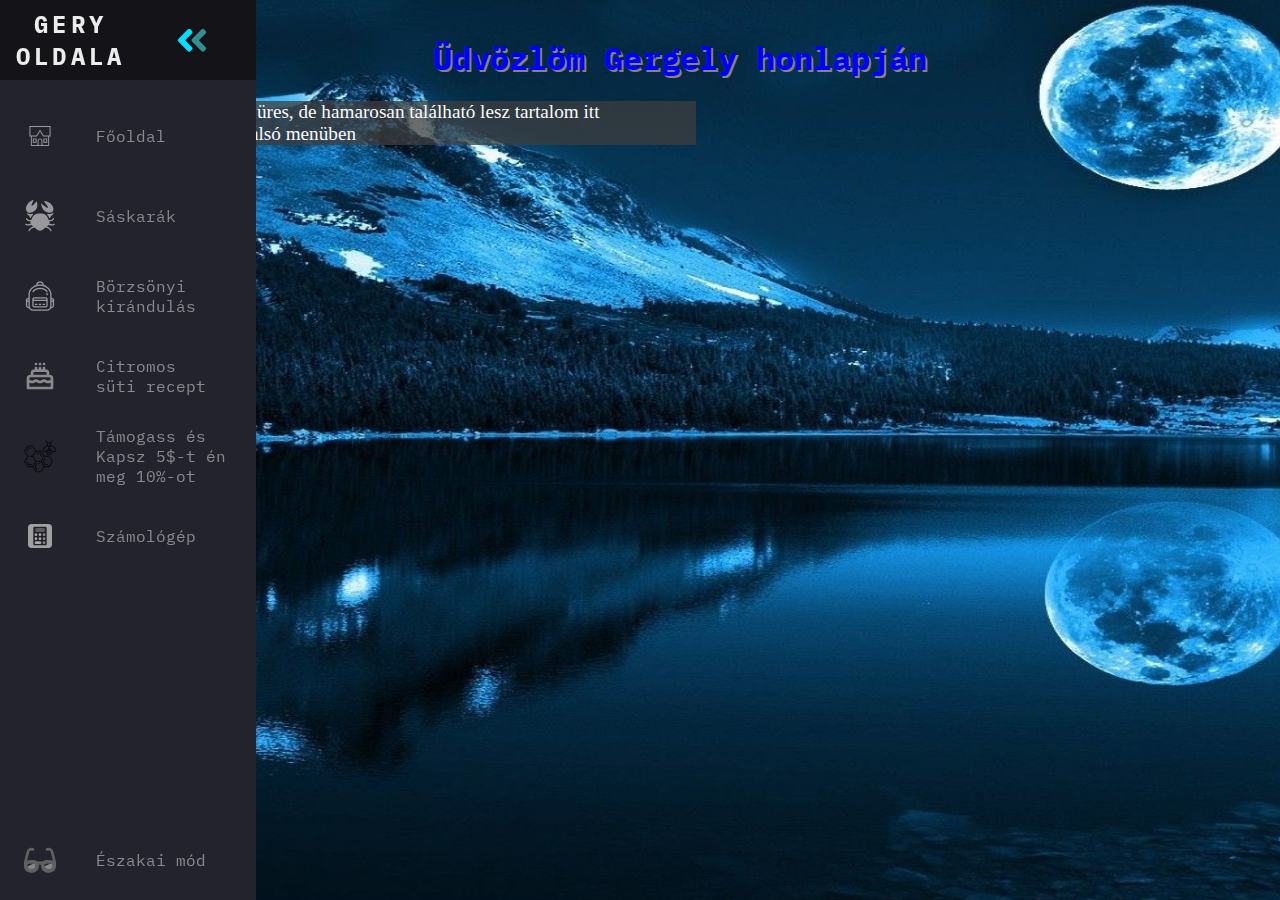
<file: index.html>
<!DOCTYPE html>
<html lang="hu">
  <head>
        <title>Kezdőlap</title>
        <meta charset="utf-8">
        <link rel="icon" href="media/pc.png" type="image/gif" sizes="16x16">
        <link rel="stylesheet" href="styles/index.css">
        <meta name="viewport" content="width=device-width, initial-scale=1.0" />
        <link href="styles/menu.css" rel="stylesheet">
        <script defer src="scripts/bg.js"></script>
  </head>
  <body>
    <nav class="navbar">
      <ul class="navbar-nav">
        <li class="logo">
          <a href="#" class="nav-link">
            <span class="link-text logo-text">Gery <br/>oldala</span>
            <svg
              aria-hidden="true"
              focusable="false"
              data-prefix="fad"
              data-icon="angle-double-right"
              role="img"
              xmlns="http://www.w3.org/2000/svg"
              viewBox="0 0 448 512"
              class="svg-inline--fa fa-angle-double-right fa-w-14 fa-5x"
            >
              <g class="fa-group">
                <path
                  fill="currentColor"
                  d="M224 273L88.37 409a23.78 23.78 0 0 1-33.8 0L32 386.36a23.94 23.94 0 0 1 0-33.89l96.13-96.37L32 159.73a23.94 23.94 0 0 1 0-33.89l22.44-22.79a23.78 23.78 0 0 1 33.8 0L223.88 239a23.94 23.94 0 0 1 .1 34z"
                  class="fa-secondary"
                ></path>
                <path
                  fill="currentColor"
                  d="M415.89 273L280.34 409a23.77 23.77 0 0 1-33.79 0L224 386.26a23.94 23.94 0 0 1 0-33.89L320.11 256l-96-96.47a23.94 23.94 0 0 1 0-33.89l22.52-22.59a23.77 23.77 0 0 1 33.79 0L416 239a24 24 0 0 1-.11 34z"
                  class="fa-primary"
                ></path>
              </g>
            </svg>
          </a>
        </li>

        <li class="nav-item">
          <a href="#" class="nav-link">
            <svg 
              xmlns="http://www.w3.org/2000/svg" x="0px" y="0px"
              width="24" height="24"
              viewBox="0 0 172 172"
              style=" fill:#000000;"><g fill="none" fill-rule="nonzero" stroke="none" stroke-width="1" stroke-linecap="butt" stroke-linejoin="miter" stroke-miterlimit="10" stroke-dasharray="" stroke-dashoffset="0" font-family="none" font-weight="none" font-size="none" text-anchor="none" style="mix-blend-mode: normal"><path d="M0,172v-172h172v172z" fill="none"></path><g fill="#cccccc"><path d="M10.32,13.76v75.68h10.32v68.8h48.16h34.4h48.16v-68.8h10.32v-3.44v-72.24zM17.2,20.64h137.6v61.92h-6.30219c-0.37149,-0.0614 -0.75054,-0.0614 -1.12203,0h-35.40781l-25.96797,-40.80969l-25.96797,40.80969h-35.42125c-0.19315,-0.03228 -0.3887,-0.04802 -0.58453,-0.04703c-0.16665,0.00361 -0.33282,0.01933 -0.49719,0.04703h-6.32906zM86,54.56969l22.19203,34.87031h36.28797v61.92h-41.28v-30.96c0,-9.45834 -7.74166,-17.2 -17.2,-17.2c-9.45834,0 -17.2,7.74166 -17.2,17.2v30.96h-41.28v-61.92h36.28797zM34.4,103.2v3.44v27.52h27.52v-30.96zM110.08,103.2v3.44v27.52h27.52v-30.96zM41.28,110.08h13.76v17.2h-13.76zM86,110.08c5.73958,0 10.32,4.58042 10.32,10.32v30.96h-20.64v-30.96c0,-5.73958 4.58042,-10.32 10.32,-10.32zM116.96,110.08h13.76v17.2h-13.76z"></path></g></g></svg>
            <span class="link-text">Főoldal</span>
          </a>
        </li>

        <li class="nav-item">
          <a href="saskarak.html" class="nav-link">
            <svg xmlns="http://www.w3.org/2000/svg" x="0px" y="0px"
            width="96" height="96"
            viewBox="0 0 172 172"
            style=" fill:#000000;"><g fill="none" fill-rule="nonzero" stroke="none" stroke-width="1" stroke-linecap="butt" stroke-linejoin="miter" stroke-miterlimit="10" stroke-dasharray="" stroke-dashoffset="0" font-family="none" font-weight="none" font-size="none" text-anchor="none" style="mix-blend-mode: normal"><path d="M0,172v-172h172v172z" fill="none"></path><g fill="#cccccc"><path d="M51.9225,0.1075c-2.4725,0.38969 -10.48125,1.43781 -17.7375,6.88c-28.79656,21.59406 -27.86937,50.00094 -14.19,58.695c14.04219,8.94938 35.34063,-4.4075 40.85,-9.9975c10.88438,-11.05906 14.90219,-32.66656 6.235,-49.1275c-4.945,6.71875 -18.3825,23.435 -26.445,25.8c-0.69875,-7.06812 9.17781,-27.68125 11.2875,-32.25zM109.65,7.2025c-1.23625,0.06719 -2.21719,0.215 -2.9025,0.215c11.13969,10.68281 22.60188,27.88281 23.65,34.9375c-8.33125,-0.36281 -29.65656,-16.31312 -36.98,-25.4775c-3.07719,11.00531 6.62469,34.84344 19.78,43c6.65156,4.11188 28.89063,15.52031 40.205,3.44c11.01875,-11.74437 4.35375,-40.13781 -27.8425,-53.75c-6.235,-2.63375 -12.18781,-2.58 -15.91,-2.365zM158.67,66.7575c-0.25531,0.29563 -0.49719,0.57781 -0.7525,0.86c-4.945,5.28094 -11.70406,8.0625 -19.6725,8.0625c-4.25969,0 -8.57312,-0.80625 -12.47,-1.935c0.05375,0.55094 0.14781,1.14219 0.215,1.6125c-0.77937,0.41656 -1.59906,0.95406 -2.4725,1.6125c5.0525,5.01219 9.17781,11.91906 13.2225,21.07c4.87781,-3.17125 7.51156,-7.72656 8.385,-11.9325c5.52281,-2.32469 9.41969,-5.805 11.61,-10.4275c1.41094,-2.96969 1.90813,-6.00656 1.935,-8.9225zM14.7275,70.09c1.42438,6.00656 5.33469,11.73094 13.0075,15.05c0.47031,3.31906 1.96188,8.385 7.8475,12.1475c4.20594,-9.36594 8.4925,-16.32656 13.8675,-21.285c-0.98094,-0.63156 -1.85437,-1.11531 -2.6875,-1.505c0.05375,-0.51062 -0.02687,-1.12875 0,-1.72c-4.66281,1.74688 -9.63469,2.9025 -14.7275,2.9025c-5.76469,0 -10.97844,-1.42437 -15.48,-4.3c-0.63156,-0.40312 -1.23625,-0.83312 -1.8275,-1.29zM86,72.24c-26.61969,0 -35.60937,6.10063 -47.1925,35.3675c-10.965,0.56438 -20.23687,-3.10406 -21.715,-8.7075c-0.48375,-1.84094 -2.365,-2.95625 -4.1925,-2.4725c-1.84094,0.48375 -2.95625,2.35156 -2.4725,4.1925c2.55313,9.66156 14.14969,13.8675 25.6925,13.975c-0.20156,0.55094 -0.44344,0.94063 -0.645,1.505c-1.65281,4.56875 -1.27656,8.55969 0.3225,12.1475c-11.97281,3.49375 -17.14625,3.26531 -23.7575,-0.5375c-1.63937,-0.94062 -3.77594,-0.36281 -4.73,1.29c-0.94062,1.63938 -0.36281,3.78938 1.29,4.73c4.77031,2.74125 9.08375,3.87 13.8675,3.87c4.90469,0 10.37375,-1.27656 17.415,-3.44c2.44563,2.70094 5.44219,5.36156 8.815,7.8475c-16.75656,5.13313 -24.6175,16.28625 -24.6175,23.1125c0,1.90813 1.54531,3.44 3.44,3.44c1.89469,0 3.44,-1.53187 3.44,-3.44c0,-3.88344 7.24281,-14.41844 25.155,-17.845l1.935,1.29c2.59344,1.81406 4.98531,3.95063 7.31,6.02c5.83188,5.18688 11.825,10.535 20.64,10.535c8.815,0 14.80813,-5.34812 20.64,-10.535c2.32469,-2.05594 4.71656,-4.1925 7.31,-6.02l1.935,-1.29c17.91219,3.44 25.155,13.96156 25.155,17.845c0,1.90813 1.53188,3.44 3.44,3.44c1.90813,0 3.44,-1.53187 3.44,-3.44c0,-6.82625 -7.87437,-17.97937 -24.6175,-23.1125c3.37281,-2.48594 6.36938,-5.14656 8.815,-7.8475c7.04125,2.16344 12.51031,3.44 17.415,3.44c4.78375,0 9.09719,-1.12875 13.8675,-3.87c1.65281,-0.94062 2.23063,-3.07719 1.29,-4.73c-0.95406,-1.65281 -3.07719,-2.23062 -4.73,-1.29c-6.61125,3.80281 -11.78469,4.03125 -23.7575,0.5375c1.59906,-3.58781 1.97531,-7.57875 0.3225,-12.1475c-0.20156,-0.56437 -0.44344,-0.95406 -0.645,-1.505c11.54281,-0.1075 23.13938,-4.32687 25.6925,-13.975c0.48375,-1.84094 -0.63156,-3.70875 -2.4725,-4.1925c-1.8275,-0.48375 -3.70875,0.63156 -4.1925,2.4725c-1.47812,5.60344 -10.75,9.29875 -21.715,8.7075c-11.58312,-29.26687 -20.57281,-35.3675 -47.1925,-35.3675z"></path></g></g></svg>
            <span class="link-text">Sáskarák</span>
          </a>
        </li>

        <li class="nav-item">
          <a href="borzsony.html" class="nav-link">
            <svg xmlns="http://www.w3.org/2000/svg"
             x="0px" y="0px"
              width="50" height="50"
              viewBox="0 0 172 172"
              style=" fill:#000000;"><g fill="none"
               fill-rule="nonzero" 
               stroke="none"
                stroke-width="1" 
                stroke-linecap="butt"
                 stroke-linejoin="miter"
                  stroke-miterlimit="10" 
                  stroke-dasharray="" 
                  stroke-dashoffset="0"
                   font-family="none"
                    font-weight="none" 
                    font-size="none" 
                    text-anchor="none" 
                    style="mix-blend-mode: normal"><path d="M0,172v-172h172v172z" fill="none">
                      
                    </path><g fill="#cccccc"><path d="M86.34265,6.88c-4.83599,0 -9.77317,1.86335 -13.77344,4.91141c-4.00026,3.04806 -7.20922,7.52376 -7.20922,12.90672v2.64719c-23.08327,7.32671 -41.28,26.56363 -41.28,51.77469v3.44v13.93469h-3.40641c-2.80933,0 -5.41409,1.13425 -7.28312,3.00328l-0.01344,0.01344l-0.02016,0.02016c-1.8079,1.85811 -3.00328,4.43209 -3.00328,7.28312c0,0.4112 0.07316,0.80342 0.12094,1.20266h-0.15453v29.58265c0,7.55237 6.20764,13.76 13.76,13.76h2.35828c3.87973,8.11711 12.15567,13.76 21.72172,13.76h75.68c9.5387,0 17.81865,-5.65276 21.70828,-13.76h2.37172c7.55237,0 13.76,-6.20763 13.76,-13.76v-29.58265h-0.12094c0.04778,-0.39924 0.12094,-0.79146 0.12094,-1.20266c0,-2.85103 -1.19539,-5.42501 -3.00328,-7.28312l-0.02015,-0.02016l-0.01344,-0.01344c-1.86892,-1.86892 -4.47379,-3.00328 -7.28313,-3.00328h-3.44v-13.93469v-3.44c0,-25.21106 -18.19673,-44.44798 -41.28,-51.77469v-2.64719c0,-5.28368 -2.9621,-9.77399 -6.79937,-12.85297c-3.83727,-3.07898 -8.66198,-4.96516 -13.49797,-4.96516zM86.34265,13.76c2.93841,0 6.54412,1.32941 9.19125,3.45344c2.64713,2.12402 4.2261,4.82196 4.2261,7.48469v0.84656c-4.4932,-0.92668 -9.09957,-1.46469 -13.76,-1.46469c-4.66043,0 -9.2668,0.53801 -13.76,1.46469v-0.84656c0,-2.56345 1.67342,-5.276 4.50156,-7.43094c2.82814,-2.15494 6.66268,-3.50719 9.60109,-3.50719zM86,30.96c28.65624,0 55.04,20.02497 55.04,48.16v3.44v58.48c0,9.47563 -7.72437,17.2 -17.2,17.2h-75.68c-9.54141,0 -17.2,-7.65859 -17.2,-17.2v-58.48v-3.44c0,-28.13503 26.38376,-48.16 55.04,-48.16zM85.91937,41.28c-18.88446,0.44018 -32.86094,8.08076 -40.54094,18.61094c-1.12062,1.53622 -0.78372,3.69001 0.7525,4.81063c1.53622,1.12062 3.69001,0.78372 4.81063,-0.7525c6.26888,-8.59538 17.98027,-15.36225 35.05844,-15.78235c17.07417,0.42009 28.78971,7.19027 35.05844,15.78235c1.12062,1.53622 3.27441,1.87312 4.81063,0.7525c1.53622,-1.12062 1.87312,-3.27441 0.7525,-4.81063c-7.68014,-10.5266 -21.65933,-18.17074 -40.54094,-18.61094h-0.08063zM123.78625,68.94781c-1.89722,0.02966 -3.41223,1.58976 -3.38625,3.48703v7.05469c-0.01754,1.24059 0.63425,2.39452 1.7058,3.01993c1.07155,0.62541 2.39684,0.62541 3.46839,0c1.07155,-0.62541 1.72335,-1.77935 1.7058,-3.01993v-7.05469c0.01273,-0.92983 -0.35149,-1.82522 -1.00967,-2.48214c-0.65819,-0.65692 -1.55427,-1.01942 -2.48408,-1.00489zM55.04,92.88c-5.66037,0 -10.32,4.65963 -10.32,10.32v3.44v30.96c0,5.66037 4.65963,10.32 10.32,10.32h61.92c5.66037,0 10.32,-4.65963 10.32,-10.32v-34.4c0,-5.66037 -4.65963,-10.32 -10.32,-10.32zM55.04,99.76h61.92c1.90763,0 3.44,1.53237 3.44,3.44c0,1.9437 -1.4963,3.44 -3.44,3.44h-61.92c-1.9437,0 -3.44,-1.4963 -3.44,-3.44c0,-1.90763 1.53237,-3.44 3.44,-3.44zM20.67359,103.37469h3.40641v6.88h-3.40641c-1.90764,0 -3.44,-1.53236 -3.44,-3.44c0,-0.92261 0.38615,-1.77532 1.04141,-2.45906c0.60649,-0.59916 1.43184,-0.98094 2.39859,-0.98094zM147.92,103.37469h3.44c0.96676,0 1.7921,0.38178 2.3986,0.98094c0.65525,0.68374 1.0414,1.53645 1.0414,2.45906c0,1.90764 -1.53237,3.44 -3.44,3.44h-3.44zM51.6,112.7675c1.03857,0.4666 2.17659,0.7525 3.44,0.7525h61.92c1.26341,0 2.40143,-0.2859 3.44,-0.7525v24.8325c0,1.90763 -1.53237,3.44 -3.44,3.44h-61.92c-1.90763,0 -3.44,-1.53237 -3.44,-3.44zM17.2,116.48297c1.09236,0.39791 2.25099,0.65172 3.47359,0.65172h3.40641v23.90531c0,1.17076 0.1125,2.31303 0.27547,3.44h-0.27547c-3.79964,0 -6.88,-3.08037 -6.88,-6.88zM154.8,116.48969v21.11031c0,3.79963 -3.08037,6.88 -6.88,6.88h-0.27547c0.1639,-1.1269 0.27547,-2.27005 0.27547,-3.44v-23.90531h3.44c1.21069,0 2.35667,-0.25446 3.44,-0.645zM61.92,127.28c-1.24059,-0.01754 -2.39452,0.63425 -3.01993,1.7058c-0.62541,1.07155 -0.62541,2.39684 0,3.46839c0.62541,1.07155 1.77935,1.72335 3.01993,1.7058h6.88c1.24059,0.01754 2.39452,-0.63425 3.01993,-1.7058c0.62541,-1.07155 0.62541,-2.39684 0,-3.46839c-0.62541,-1.07155 -1.77935,-1.72335 -3.01993,-1.7058zM82.56,127.28c-1.24059,-0.01754 -2.39452,0.63425 -3.01993,1.7058c-0.62541,1.07155 -0.62541,2.39684 0,3.46839c0.62541,1.07155 1.77935,1.72335 3.01993,1.7058h6.88c1.24059,0.01754 2.39452,-0.63425 3.01993,-1.7058c0.62541,-1.07155 0.62541,-2.39684 0,-3.46839c-0.62541,-1.07155 -1.77935,-1.72335 -3.01993,-1.7058zM103.2,127.28c-1.24059,-0.01754 -2.39452,0.63425 -3.01993,1.7058c-0.62541,1.07155 -0.62541,2.39684 0,3.46839c0.62541,1.07155 1.77935,1.72335 3.01993,1.7058h6.88c1.24059,0.01754 2.39452,-0.63425 3.01993,-1.7058c0.62541,-1.07155 0.62541,-2.39684 0,-3.46839c-0.62541,-1.07155 -1.77935,-1.72335 -3.01993,-1.7058z"></path></g></g></svg>
            <span class="link-text">Börzsönyi<br>kirándulás</span>
          </a>
        </li>

        <li class="nav-item">
          <a href="suti.html" class="nav-link">
            <svg class="w-6 h-6" fill="none" stroke="currentColor" viewBox="0 0 24 24" xmlns="http://www.w3.org/2000/svg"><path stroke-linecap="round" stroke-linejoin="round" stroke-width="2" d="M21 15.546c-.523 0-1.046.151-1.5.454a2.704 2.704 0 01-3 0 2.704 2.704 0 00-3 0 2.704 2.704 0 01-3 0 2.704 2.704 0 00-3 0 2.704 2.704 0 01-3 0 2.701 2.701 0 00-1.5-.454M9 6v2m3-2v2m3-2v2M9 3h.01M12 3h.01M15 3h.01M21 21v-7a2 2 0 00-2-2H5a2 2 0 00-2 2v7h18zm-3-9v-2a2 2 0 00-2-2H8a2 2 0 00-2 2v2h12z"></path></svg>
            <span class="link-text">Citromos<br>
              süti recept</span>
          </a>
        </li>
        <li class="nav-item">
          <a href="https://r.honeygain.me/SZUCS2C913" class="nav-link">
            <svg version="1.0" xmlns="http://www.w3.org/2000/svg"
 width="512.000000pt" height="512.000000pt" viewBox="0 0 512.000000 512.000000"
 preserveAspectRatio="xMidYMid meet">

<g transform="translate(0.000000,512.000000) scale(0.100000,-0.100000)"
fill="#000000" stroke="none">
<path d="M3407 5033 l-25 -78 47 -20 c115 -49 216 -137 275 -237 l28 -48 -27
-54 c-35 -71 -42 -147 -21 -218 9 -31 16 -58 16 -61 0 -2 -21 -10 -47 -17
-234 -63 -492 -280 -602 -505 -121 -245 -86 -443 93 -535 65 -33 73 -35 165
-33 66 0 114 7 156 21 l60 20 33 -100 c88 -273 259 -438 452 -438 77 0 135 19
209 69 123 84 217 242 271 457 l10 42 73 -29 c240 -93 446 -39 524 138 12 27
17 65 17 133 0 82 -5 106 -32 178 -98 261 -368 508 -634 582 -40 11 -83 20
-97 20 -22 0 -23 2 -15 33 5 17 9 68 8 112 0 67 -4 88 -27 132 l-27 51 27 49
c15 26 56 78 92 114 58 58 114 93 228 144 5 2 -39 141 -47 149 -5 5 -49 -11
-104 -38 -112 -56 -223 -152 -288 -251 l-41 -63 -41 15 c-52 18 -159 18 -212
-1 l-41 -14 -21 36 c-60 105 -172 209 -292 271 -122 63 -115 64 -143 -26z
m676 -427 c18 -7 46 -29 64 -49 74 -85 38 -210 -73 -253 -79 -30 -183 7 -220
77 -30 60 -16 147 33 191 49 45 135 60 196 34z m-179 -471 c117 -77 45 -329
-150 -521 -143 -140 -309 -224 -447 -224 -114 0 -162 47 -160 155 5 222 285
524 556 600 66 19 165 14 201 -10z m541 -6 c203 -76 415 -281 482 -467 29 -81
32 -168 7 -211 -27 -46 -80 -65 -166 -59 -213 14 -479 219 -590 453 -29 62
-33 79 -33 157 0 78 2 89 24 112 14 15 39 31 55 36 47 14 154 4 221 -21z
m-357 -458 l23 -41 -61 0 c-34 0 -60 3 -58 8 2 4 14 26 28 49 28 47 34 45 68
-16z m137 -223 c75 -13 127 -45 121 -73 -3 -11 -8 -39 -12 -62 -4 -24 -10 -43
-14 -43 -4 0 -51 7 -106 15 -126 19 -282 19 -408 0 -55 -8 -103 -12 -107 -8
-4 5 -10 22 -13 38 -6 28 -1 34 66 85 63 47 81 55 133 61 75 9 260 2 340 -13z
m-16 -327 c24 -3 46 -11 48 -16 7 -21 -82 -138 -129 -171 -88 -60 -171 -54
-253 18 -55 49 -121 146 -108 159 23 23 302 30 442 10z"/>
<path d="M275 3843 c-148 -246 -268 -452 -268 -458 0 -6 109 -193 242 -415
203 -338 241 -407 233 -424 -5 -12 -116 -198 -246 -414 l-236 -394 272 -454
273 -454 412 0 412 0 246 -410 246 -410 459 0 459 0 246 410 246 410 412 0
412 0 273 454 272 454 -271 451 -270 451 -412 0 -412 0 -249 415 -249 415
-412 0 -412 0 -245 408 -244 407 -460 3 -461 2 -268 -447z m1310 -79 c121
-202 221 -370 223 -374 3 -8 -411 -703 -436 -733 -14 -16 -42 -17 -376 -15
l-360 3 -222 370 c-122 203 -221 372 -219 375 2 3 96 160 210 350 114 190 213
355 221 368 l14 22 363 0 362 0 220 -366z m1324 -833 l221 -369 -222 -371
-223 -371 -365 0 -365 0 -223 371 -222 371 221 369 222 369 367 0 367 0 222
-369z m-1319 -822 l222 -371 -222 -369 -221 -369 -367 0 -367 0 -221 369 -222
369 222 371 221 370 366 1 366 0 223 -371z m2636 0 l222 -371 -222 -369 -221
-369 -367 0 -367 0 -221 369 -222 369 222 371 223 371 366 0 366 -1 221 -370z
m-1339 -789 c111 -184 211 -351 222 -371 l20 -35 -222 -370 -222 -369 -365 0
-365 0 -222 369 c-174 290 -220 373 -213 387 21 38 423 705 432 717 8 9 91 12
372 10 l361 -3 202 -335z"/>
<path d="M716 3938 c-46 -72 -306 -511 -304 -513 25 -17 128 -75 134 -75 5 0
70 101 144 225 l135 225 202 0 203 0 0 80 0 80 -250 0 c-248 0 -250 0 -264
-22z"/>
<path d="M2094 3127 c-3 -8 -4 -45 -2 -83 l3 -69 204 -5 205 -5 132 -220 c73
-121 137 -219 142 -218 11 2 132 74 132 78 0 2 -71 122 -158 267 l-158 263
-247 3 c-202 2 -248 0 -253 -11z"/>
<path d="M480 1739 c-36 -22 -64 -45 -62 -51 2 -7 73 -128 158 -270 l155 -258
250 0 250 0 -3 83 -3 82 -202 3 -202 2 -127 213 c-70 116 -132 217 -138 224
-8 9 -26 2 -76 -28z"/>
<path d="M3326 2248 c-8 -13 -80 -132 -160 -266 l-146 -243 172 -289 173 -289
258 -1 257 0 0 85 0 85 -212 0 -213 1 -121 203 -122 204 134 223 c73 122 131
226 129 229 -5 8 -123 80 -130 80 -3 0 -11 -10 -19 -22z"/>
<path d="M1875 1204 c-93 -157 -169 -289 -168 -293 2 -10 303 -513 313 -524 7
-8 125 57 136 74 3 5 -51 103 -120 218 -69 115 -129 216 -132 225 -4 11 36 88
116 221 l123 205 48 0 49 0 0 80 0 80 -97 0 -98 -1 -170 -285z"/>
<path d="M2400 1410 l0 -80 85 0 85 0 0 80 0 80 -85 0 -85 0 0 -80z"/>
</g>
            </svg>
            <span class="link-text">Támogass és <br>
              Kapsz 5$-t én meg 10%-ot</span>
          </a>
        </li>
        <li class="nav-item">
          <a href="calculator.html" class="nav-link">
            <svg xmlns="http://www.w3.org/2000/svg"  
            viewBox="0 0 48 48"
             width="480px" 
             height="480px">
             <path fill="#cfd8dc" 
             d="M42,37c0,2.762-2.238,5-5,5H11c-2.762,0-5-2.238-5-5V11c0-2.762,2.238-5,5-5h26c2.762,0,5,2.238,5,5	V37z"/>
             <path fill="#1f212b" d="M32,38H16c-1.105,0-2-0.895-2-2V12c0-1.105,0.895-2,2-2h16c1.105,0,2,0.895,2,2v24	C34,37.105,33.105,38,32,38z"/>
             <path fill="#757575" d="M30,18H18c-0.552,0-1-0.448-1-1v-4c0-0.552,0.448-1,1-1h12c0.552,0,1,0.448,1,1v4	C31,17.552,30.552,18,30,18z"/>
             <circle cx="18" cy="22" r="2" fill="#e0e0e0"/><circle cx="24" cy="22" r="2" fill="#e0e0e0"/><circle cx="30" cy="22" r="2" fill="#ffab40"/>
             <circle cx="18" cy="28" r="2" fill="#e0e0e0"/><circle cx="24" cy="28" r="2" fill="#e0e0e0"/><circle cx="30" cy="28" r="2" fill="#ffab40"/>
             <circle cx="30" cy="34" r="2" fill="#ffab40"/><path fill="#e0e0e0" d="M24,36h-6c-1.105,0-2-0.895-2-2v0c0-1.105,0.895-2,2-2h6c1.105,0,2,0.895,2,2v0	
              C26,35.105,25.105,36,24,36z"/></svg>
              <span class="link-text">Számológép</span>
          </a>
        </li>
        <li class="nav-item" id="themeButton">
          <a href="#" class="nav-link">
            <svg
              class="theme-icon"
              id="lightIcon"
              aria-hidden="true"
              focusable="false"
              data-prefix="fad"
              data-icon="moon-stars"
              role="img"
              xmlns="http://www.w3.org/2000/svg"
              viewBox="0 0 512 512"
              class="svg-inline--fa fa-moon-stars fa-w-16 fa-7x"
            >
              <g class="fa-group">
                <path
                  fill="currentColor"
                  d="M320 32L304 0l-16 32-32 16 32 16 16 32 16-32 32-16zm138.7 149.3L432 128l-26.7 53.3L352 208l53.3 26.7L432 288l26.7-53.3L512 208z"
                  class="fa-secondary"
                ></path>
                <path
                  fill="currentColor"
                  d="M332.2 426.4c8.1-1.6 13.9 8 8.6 14.5a191.18 191.18 0 0 1-149 71.1C85.8 512 0 426 0 320c0-120 108.7-210.6 227-188.8 8.2 1.6 10.1 12.6 2.8 16.7a150.3 150.3 0 0 0-76.1 130.8c0 94 85.4 165.4 178.5 147.7z"
                  class="fa-primary"
                ></path>
              </g>
            </svg>
            <svg
              class="theme-icon"
              id="solarIcon"
              aria-hidden="true"
              focusable="false"
              data-prefix="fad"
              data-icon="sun"
              role="img"
              xmlns="http://www.w3.org/2000/svg"
              viewBox="0 0 512 512"
              class="svg-inline--fa fa-sun fa-w-16 fa-7x"
            >
              <g class="fa-group">
                <path
                  fill="currentColor"
                  d="M502.42 240.5l-94.7-47.3 33.5-100.4c4.5-13.6-8.4-26.5-21.9-21.9l-100.4 33.5-47.41-94.8a17.31 17.31 0 0 0-31 0l-47.3 94.7L92.7 70.8c-13.6-4.5-26.5 8.4-21.9 21.9l33.5 100.4-94.7 47.4a17.31 17.31 0 0 0 0 31l94.7 47.3-33.5 100.5c-4.5 13.6 8.4 26.5 21.9 21.9l100.41-33.5 47.3 94.7a17.31 17.31 0 0 0 31 0l47.31-94.7 100.4 33.5c13.6 4.5 26.5-8.4 21.9-21.9l-33.5-100.4 94.7-47.3a17.33 17.33 0 0 0 .2-31.1zm-155.9 106c-49.91 49.9-131.11 49.9-181 0a128.13 128.13 0 0 1 0-181c49.9-49.9 131.1-49.9 181 0a128.13 128.13 0 0 1 0 181z"
                  class="fa-secondary"
                ></path>
                <path
                  fill="currentColor"
                  d="M352 256a96 96 0 1 1-96-96 96.15 96.15 0 0 1 96 96z"
                  class="fa-primary"
                ></path>
              </g>
            </svg>
            <svg
              class="theme-icon"
              id="darkIcon"
              aria-hidden="true"
              focusable="false"
              data-prefix="fad"
              data-icon="sunglasses"
              role="img"
              xmlns="http://www.w3.org/2000/svg"
              viewBox="0 0 576 512"
              class="svg-inline--fa fa-sunglasses fa-w-18 fa-7x"
            >
              <g class="fa-group">
                <path
                  fill="currentColor"
                  d="M574.09 280.38L528.75 98.66a87.94 87.94 0 0 0-113.19-62.14l-15.25 5.08a16 16 0 0 0-10.12 20.25L395.25 77a16 16 0 0 0 20.22 10.13l13.19-4.39c10.87-3.63 23-3.57 33.15 1.73a39.59 39.59 0 0 1 20.38 25.81l38.47 153.83a276.7 276.7 0 0 0-81.22-12.47c-34.75 0-74 7-114.85 26.75h-73.18c-40.85-19.75-80.07-26.75-114.85-26.75a276.75 276.75 0 0 0-81.22 12.45l38.47-153.8a39.61 39.61 0 0 1 20.38-25.82c10.15-5.29 22.28-5.34 33.15-1.73l13.16 4.39A16 16 0 0 0 180.75 77l5.06-15.19a16 16 0 0 0-10.12-20.21l-15.25-5.08A87.95 87.95 0 0 0 47.25 98.65L1.91 280.38A75.35 75.35 0 0 0 0 295.86v70.25C0 429 51.59 480 115.19 480h37.12c60.28 0 110.38-45.94 114.88-105.37l2.93-38.63h35.76l2.93 38.63c4.5 59.43 54.6 105.37 114.88 105.37h37.12C524.41 480 576 429 576 366.13v-70.25a62.67 62.67 0 0 0-1.91-15.5zM203.38 369.8c-2 25.9-24.41 46.2-51.07 46.2h-37.12C87 416 64 393.63 64 366.11v-37.55a217.35 217.35 0 0 1 72.59-12.9 196.51 196.51 0 0 1 69.91 12.9zM512 366.13c0 27.5-23 49.87-51.19 49.87h-37.12c-26.69 0-49.1-20.3-51.07-46.2l-3.12-41.24a196.55 196.55 0 0 1 69.94-12.9A217.41 217.41 0 0 1 512 328.58z"
                  class="fa-secondary"
                ></path>
                <path
                  fill="currentColor"
                  d="M64.19 367.9c0-.61-.19-1.18-.19-1.8 0 27.53 23 49.9 51.19 49.9h37.12c26.66 0 49.1-20.3 51.07-46.2l3.12-41.24c-14-5.29-28.31-8.38-42.78-10.42zm404-50l-95.83 47.91.3 4c2 25.9 24.38 46.2 51.07 46.2h37.12C489 416 512 393.63 512 366.13v-37.55a227.76 227.76 0 0 0-43.85-10.66z"
                  class="fa-primary"
                ></path>
              </g>
            </svg>
            <span class="link-text">Északai mód</span>
          </a>
        </li>
      </ul>
  </nav>
  <main>
    <h1>Üdvözlöm Gergely honlapján</h1>
    <p>Eme lap még eléggé üres, de hamarosan található lesz tartalom itt<br/>
    Nézzen körül az oldalsó menüben</p>
  </main>
  </body>
</html>
</file>
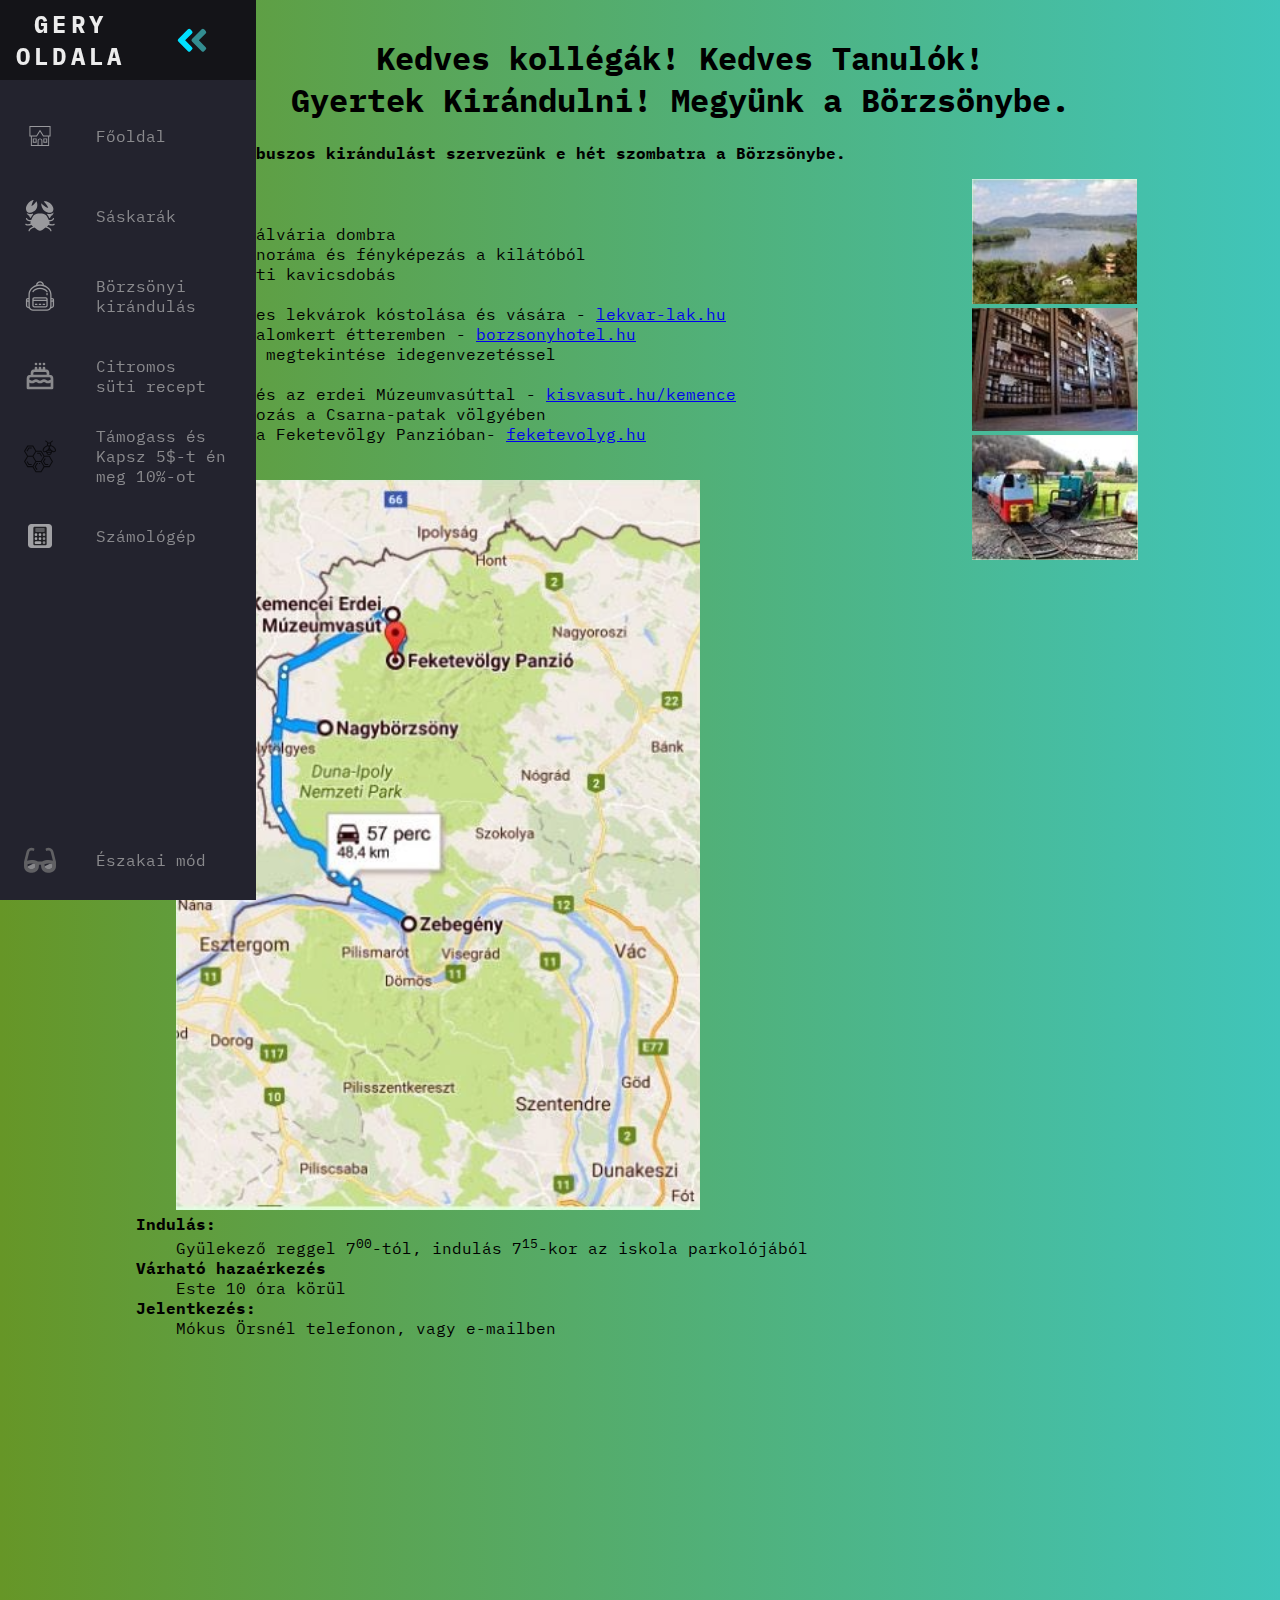
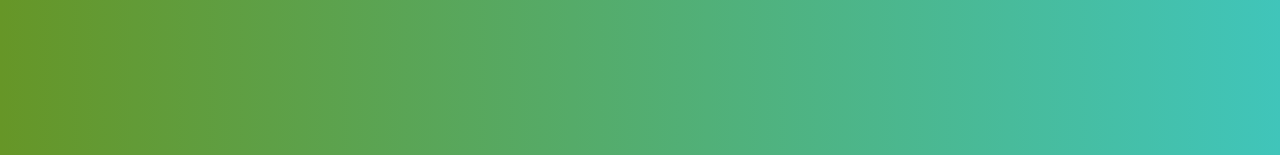
<file: borzsony.html>
<!DOCTYPE html>
<html lang="hu">
    <head>
        <link rel="stylesheet" href="styles/borzsony.css">
        <link rel="icon" href="otherfiles/pc.png" type="image/gif" sizes="16x16">
        <title>Vasút</title>
        <meta charset="utf-8">
        <meta name="viewport" content="width=device-width, initial-scale=1.0" />
        <link href="/styles/menu.css" rel="stylesheet">
        <script defer src="/scripts/bg.js"></script>
    </head>
    <body>
        <nav class="navbar">
            <ul class="navbar-nav">
              <li class="logo">
                <a href="#" class="nav-link">
                  <span class="link-text logo-text">Gery <br/>oldala</span>
                  <svg
                    aria-hidden="true"
                    focusable="false"
                    data-prefix="fad"
                    data-icon="angle-double-right"
                    role="img"
                    xmlns="http://www.w3.org/2000/svg"
                    viewBox="0 0 448 512"
                    class="svg-inline--fa fa-angle-double-right fa-w-14 fa-5x"
                  >
                    <g class="fa-group">
                      <path
                        fill="currentColor"
                        d="M224 273L88.37 409a23.78 23.78 0 0 1-33.8 0L32 386.36a23.94 23.94 0 0 1 0-33.89l96.13-96.37L32 159.73a23.94 23.94 0 0 1 0-33.89l22.44-22.79a23.78 23.78 0 0 1 33.8 0L223.88 239a23.94 23.94 0 0 1 .1 34z"
                        class="fa-secondary"
                      ></path>
                      <path
                        fill="currentColor"
                        d="M415.89 273L280.34 409a23.77 23.77 0 0 1-33.79 0L224 386.26a23.94 23.94 0 0 1 0-33.89L320.11 256l-96-96.47a23.94 23.94 0 0 1 0-33.89l22.52-22.59a23.77 23.77 0 0 1 33.79 0L416 239a24 24 0 0 1-.11 34z"
                        class="fa-primary"
                      ></path>
                    </g>
                  </svg>
                </a>
              </li>
      
              <li class="nav-item">
                <a href="index.html" class="nav-link">
                  <svg 
                    xmlns="http://www.w3.org/2000/svg" x="0px" y="0px"
                    width="24" height="24"
                    viewBox="0 0 172 172"
                    style=" fill:#000000;"><g fill="none" fill-rule="nonzero" stroke="none" stroke-width="1" stroke-linecap="butt" stroke-linejoin="miter" stroke-miterlimit="10" stroke-dasharray="" stroke-dashoffset="0" font-family="none" font-weight="none" font-size="none" text-anchor="none" style="mix-blend-mode: normal"><path d="M0,172v-172h172v172z" fill="none"></path><g fill="#cccccc"><path d="M10.32,13.76v75.68h10.32v68.8h48.16h34.4h48.16v-68.8h10.32v-3.44v-72.24zM17.2,20.64h137.6v61.92h-6.30219c-0.37149,-0.0614 -0.75054,-0.0614 -1.12203,0h-35.40781l-25.96797,-40.80969l-25.96797,40.80969h-35.42125c-0.19315,-0.03228 -0.3887,-0.04802 -0.58453,-0.04703c-0.16665,0.00361 -0.33282,0.01933 -0.49719,0.04703h-6.32906zM86,54.56969l22.19203,34.87031h36.28797v61.92h-41.28v-30.96c0,-9.45834 -7.74166,-17.2 -17.2,-17.2c-9.45834,0 -17.2,7.74166 -17.2,17.2v30.96h-41.28v-61.92h36.28797zM34.4,103.2v3.44v27.52h27.52v-30.96zM110.08,103.2v3.44v27.52h27.52v-30.96zM41.28,110.08h13.76v17.2h-13.76zM86,110.08c5.73958,0 10.32,4.58042 10.32,10.32v30.96h-20.64v-30.96c0,-5.73958 4.58042,-10.32 10.32,-10.32zM116.96,110.08h13.76v17.2h-13.76z"></path></g></g></svg>
                  <span class="link-text">Főoldal</span>
                </a>
              </li>
      
              <li class="nav-item">
                <a href="saskarak.html" class="nav-link">
                  <svg xmlns="http://www.w3.org/2000/svg" x="0px" y="0px"
                  width="96" height="96"
                  viewBox="0 0 172 172"
                  style=" fill:#000000;"><g fill="none" fill-rule="nonzero" stroke="none" stroke-width="1" stroke-linecap="butt" stroke-linejoin="miter" stroke-miterlimit="10" stroke-dasharray="" stroke-dashoffset="0" font-family="none" font-weight="none" font-size="none" text-anchor="none" style="mix-blend-mode: normal"><path d="M0,172v-172h172v172z" fill="none"></path><g fill="#cccccc"><path d="M51.9225,0.1075c-2.4725,0.38969 -10.48125,1.43781 -17.7375,6.88c-28.79656,21.59406 -27.86937,50.00094 -14.19,58.695c14.04219,8.94938 35.34063,-4.4075 40.85,-9.9975c10.88438,-11.05906 14.90219,-32.66656 6.235,-49.1275c-4.945,6.71875 -18.3825,23.435 -26.445,25.8c-0.69875,-7.06812 9.17781,-27.68125 11.2875,-32.25zM109.65,7.2025c-1.23625,0.06719 -2.21719,0.215 -2.9025,0.215c11.13969,10.68281 22.60188,27.88281 23.65,34.9375c-8.33125,-0.36281 -29.65656,-16.31312 -36.98,-25.4775c-3.07719,11.00531 6.62469,34.84344 19.78,43c6.65156,4.11188 28.89063,15.52031 40.205,3.44c11.01875,-11.74437 4.35375,-40.13781 -27.8425,-53.75c-6.235,-2.63375 -12.18781,-2.58 -15.91,-2.365zM158.67,66.7575c-0.25531,0.29563 -0.49719,0.57781 -0.7525,0.86c-4.945,5.28094 -11.70406,8.0625 -19.6725,8.0625c-4.25969,0 -8.57312,-0.80625 -12.47,-1.935c0.05375,0.55094 0.14781,1.14219 0.215,1.6125c-0.77937,0.41656 -1.59906,0.95406 -2.4725,1.6125c5.0525,5.01219 9.17781,11.91906 13.2225,21.07c4.87781,-3.17125 7.51156,-7.72656 8.385,-11.9325c5.52281,-2.32469 9.41969,-5.805 11.61,-10.4275c1.41094,-2.96969 1.90813,-6.00656 1.935,-8.9225zM14.7275,70.09c1.42438,6.00656 5.33469,11.73094 13.0075,15.05c0.47031,3.31906 1.96188,8.385 7.8475,12.1475c4.20594,-9.36594 8.4925,-16.32656 13.8675,-21.285c-0.98094,-0.63156 -1.85437,-1.11531 -2.6875,-1.505c0.05375,-0.51062 -0.02687,-1.12875 0,-1.72c-4.66281,1.74688 -9.63469,2.9025 -14.7275,2.9025c-5.76469,0 -10.97844,-1.42437 -15.48,-4.3c-0.63156,-0.40312 -1.23625,-0.83312 -1.8275,-1.29zM86,72.24c-26.61969,0 -35.60937,6.10063 -47.1925,35.3675c-10.965,0.56438 -20.23687,-3.10406 -21.715,-8.7075c-0.48375,-1.84094 -2.365,-2.95625 -4.1925,-2.4725c-1.84094,0.48375 -2.95625,2.35156 -2.4725,4.1925c2.55313,9.66156 14.14969,13.8675 25.6925,13.975c-0.20156,0.55094 -0.44344,0.94063 -0.645,1.505c-1.65281,4.56875 -1.27656,8.55969 0.3225,12.1475c-11.97281,3.49375 -17.14625,3.26531 -23.7575,-0.5375c-1.63937,-0.94062 -3.77594,-0.36281 -4.73,1.29c-0.94062,1.63938 -0.36281,3.78938 1.29,4.73c4.77031,2.74125 9.08375,3.87 13.8675,3.87c4.90469,0 10.37375,-1.27656 17.415,-3.44c2.44563,2.70094 5.44219,5.36156 8.815,7.8475c-16.75656,5.13313 -24.6175,16.28625 -24.6175,23.1125c0,1.90813 1.54531,3.44 3.44,3.44c1.89469,0 3.44,-1.53187 3.44,-3.44c0,-3.88344 7.24281,-14.41844 25.155,-17.845l1.935,1.29c2.59344,1.81406 4.98531,3.95063 7.31,6.02c5.83188,5.18688 11.825,10.535 20.64,10.535c8.815,0 14.80813,-5.34812 20.64,-10.535c2.32469,-2.05594 4.71656,-4.1925 7.31,-6.02l1.935,-1.29c17.91219,3.44 25.155,13.96156 25.155,17.845c0,1.90813 1.53188,3.44 3.44,3.44c1.90813,0 3.44,-1.53187 3.44,-3.44c0,-6.82625 -7.87437,-17.97937 -24.6175,-23.1125c3.37281,-2.48594 6.36938,-5.14656 8.815,-7.8475c7.04125,2.16344 12.51031,3.44 17.415,3.44c4.78375,0 9.09719,-1.12875 13.8675,-3.87c1.65281,-0.94062 2.23063,-3.07719 1.29,-4.73c-0.95406,-1.65281 -3.07719,-2.23062 -4.73,-1.29c-6.61125,3.80281 -11.78469,4.03125 -23.7575,0.5375c1.59906,-3.58781 1.97531,-7.57875 0.3225,-12.1475c-0.20156,-0.56437 -0.44344,-0.95406 -0.645,-1.505c11.54281,-0.1075 23.13938,-4.32687 25.6925,-13.975c0.48375,-1.84094 -0.63156,-3.70875 -2.4725,-4.1925c-1.8275,-0.48375 -3.70875,0.63156 -4.1925,2.4725c-1.47812,5.60344 -10.75,9.29875 -21.715,8.7075c-11.58312,-29.26687 -20.57281,-35.3675 -47.1925,-35.3675z"></path></g></g></svg>
                  <span class="link-text">Sáskarák</span>
                </a>
              </li>
      
              <li class="nav-item">
                <a href="#" class="nav-link">
                  <svg xmlns="http://www.w3.org/2000/svg"
                   x="0px" y="0px"
                    width="50" height="50"
                    viewBox="0 0 172 172"
                    style=" fill:#000000;"><g fill="none"
                     fill-rule="nonzero" 
                     stroke="none"
                      stroke-width="1" 
                      stroke-linecap="butt"
                       stroke-linejoin="miter"
                        stroke-miterlimit="10" 
                        stroke-dasharray="" 
                        stroke-dashoffset="0"
                         font-family="none"
                          font-weight="none" 
                          font-size="none" 
                          text-anchor="none" 
                          style="mix-blend-mode: normal"><path d="M0,172v-172h172v172z" fill="none">
                            
                          </path><g fill="#cccccc"><path d="M86.34265,6.88c-4.83599,0 -9.77317,1.86335 -13.77344,4.91141c-4.00026,3.04806 -7.20922,7.52376 -7.20922,12.90672v2.64719c-23.08327,7.32671 -41.28,26.56363 -41.28,51.77469v3.44v13.93469h-3.40641c-2.80933,0 -5.41409,1.13425 -7.28312,3.00328l-0.01344,0.01344l-0.02016,0.02016c-1.8079,1.85811 -3.00328,4.43209 -3.00328,7.28312c0,0.4112 0.07316,0.80342 0.12094,1.20266h-0.15453v29.58265c0,7.55237 6.20764,13.76 13.76,13.76h2.35828c3.87973,8.11711 12.15567,13.76 21.72172,13.76h75.68c9.5387,0 17.81865,-5.65276 21.70828,-13.76h2.37172c7.55237,0 13.76,-6.20763 13.76,-13.76v-29.58265h-0.12094c0.04778,-0.39924 0.12094,-0.79146 0.12094,-1.20266c0,-2.85103 -1.19539,-5.42501 -3.00328,-7.28312l-0.02015,-0.02016l-0.01344,-0.01344c-1.86892,-1.86892 -4.47379,-3.00328 -7.28313,-3.00328h-3.44v-13.93469v-3.44c0,-25.21106 -18.19673,-44.44798 -41.28,-51.77469v-2.64719c0,-5.28368 -2.9621,-9.77399 -6.79937,-12.85297c-3.83727,-3.07898 -8.66198,-4.96516 -13.49797,-4.96516zM86.34265,13.76c2.93841,0 6.54412,1.32941 9.19125,3.45344c2.64713,2.12402 4.2261,4.82196 4.2261,7.48469v0.84656c-4.4932,-0.92668 -9.09957,-1.46469 -13.76,-1.46469c-4.66043,0 -9.2668,0.53801 -13.76,1.46469v-0.84656c0,-2.56345 1.67342,-5.276 4.50156,-7.43094c2.82814,-2.15494 6.66268,-3.50719 9.60109,-3.50719zM86,30.96c28.65624,0 55.04,20.02497 55.04,48.16v3.44v58.48c0,9.47563 -7.72437,17.2 -17.2,17.2h-75.68c-9.54141,0 -17.2,-7.65859 -17.2,-17.2v-58.48v-3.44c0,-28.13503 26.38376,-48.16 55.04,-48.16zM85.91937,41.28c-18.88446,0.44018 -32.86094,8.08076 -40.54094,18.61094c-1.12062,1.53622 -0.78372,3.69001 0.7525,4.81063c1.53622,1.12062 3.69001,0.78372 4.81063,-0.7525c6.26888,-8.59538 17.98027,-15.36225 35.05844,-15.78235c17.07417,0.42009 28.78971,7.19027 35.05844,15.78235c1.12062,1.53622 3.27441,1.87312 4.81063,0.7525c1.53622,-1.12062 1.87312,-3.27441 0.7525,-4.81063c-7.68014,-10.5266 -21.65933,-18.17074 -40.54094,-18.61094h-0.08063zM123.78625,68.94781c-1.89722,0.02966 -3.41223,1.58976 -3.38625,3.48703v7.05469c-0.01754,1.24059 0.63425,2.39452 1.7058,3.01993c1.07155,0.62541 2.39684,0.62541 3.46839,0c1.07155,-0.62541 1.72335,-1.77935 1.7058,-3.01993v-7.05469c0.01273,-0.92983 -0.35149,-1.82522 -1.00967,-2.48214c-0.65819,-0.65692 -1.55427,-1.01942 -2.48408,-1.00489zM55.04,92.88c-5.66037,0 -10.32,4.65963 -10.32,10.32v3.44v30.96c0,5.66037 4.65963,10.32 10.32,10.32h61.92c5.66037,0 10.32,-4.65963 10.32,-10.32v-34.4c0,-5.66037 -4.65963,-10.32 -10.32,-10.32zM55.04,99.76h61.92c1.90763,0 3.44,1.53237 3.44,3.44c0,1.9437 -1.4963,3.44 -3.44,3.44h-61.92c-1.9437,0 -3.44,-1.4963 -3.44,-3.44c0,-1.90763 1.53237,-3.44 3.44,-3.44zM20.67359,103.37469h3.40641v6.88h-3.40641c-1.90764,0 -3.44,-1.53236 -3.44,-3.44c0,-0.92261 0.38615,-1.77532 1.04141,-2.45906c0.60649,-0.59916 1.43184,-0.98094 2.39859,-0.98094zM147.92,103.37469h3.44c0.96676,0 1.7921,0.38178 2.3986,0.98094c0.65525,0.68374 1.0414,1.53645 1.0414,2.45906c0,1.90764 -1.53237,3.44 -3.44,3.44h-3.44zM51.6,112.7675c1.03857,0.4666 2.17659,0.7525 3.44,0.7525h61.92c1.26341,0 2.40143,-0.2859 3.44,-0.7525v24.8325c0,1.90763 -1.53237,3.44 -3.44,3.44h-61.92c-1.90763,0 -3.44,-1.53237 -3.44,-3.44zM17.2,116.48297c1.09236,0.39791 2.25099,0.65172 3.47359,0.65172h3.40641v23.90531c0,1.17076 0.1125,2.31303 0.27547,3.44h-0.27547c-3.79964,0 -6.88,-3.08037 -6.88,-6.88zM154.8,116.48969v21.11031c0,3.79963 -3.08037,6.88 -6.88,6.88h-0.27547c0.1639,-1.1269 0.27547,-2.27005 0.27547,-3.44v-23.90531h3.44c1.21069,0 2.35667,-0.25446 3.44,-0.645zM61.92,127.28c-1.24059,-0.01754 -2.39452,0.63425 -3.01993,1.7058c-0.62541,1.07155 -0.62541,2.39684 0,3.46839c0.62541,1.07155 1.77935,1.72335 3.01993,1.7058h6.88c1.24059,0.01754 2.39452,-0.63425 3.01993,-1.7058c0.62541,-1.07155 0.62541,-2.39684 0,-3.46839c-0.62541,-1.07155 -1.77935,-1.72335 -3.01993,-1.7058zM82.56,127.28c-1.24059,-0.01754 -2.39452,0.63425 -3.01993,1.7058c-0.62541,1.07155 -0.62541,2.39684 0,3.46839c0.62541,1.07155 1.77935,1.72335 3.01993,1.7058h6.88c1.24059,0.01754 2.39452,-0.63425 3.01993,-1.7058c0.62541,-1.07155 0.62541,-2.39684 0,-3.46839c-0.62541,-1.07155 -1.77935,-1.72335 -3.01993,-1.7058zM103.2,127.28c-1.24059,-0.01754 -2.39452,0.63425 -3.01993,1.7058c-0.62541,1.07155 -0.62541,2.39684 0,3.46839c0.62541,1.07155 1.77935,1.72335 3.01993,1.7058h6.88c1.24059,0.01754 2.39452,-0.63425 3.01993,-1.7058c0.62541,-1.07155 0.62541,-2.39684 0,-3.46839c-0.62541,-1.07155 -1.77935,-1.72335 -3.01993,-1.7058z"></path></g></g></svg>
                  <span class="link-text">Börzsönyi<br>kirándulás</span>
                </a>
              </li>
      
              <li class="nav-item">
                <a href="suti.html" class="nav-link">
                  <svg class="w-6 h-6" fill="none" stroke="currentColor" viewBox="0 0 24 24" xmlns="http://www.w3.org/2000/svg"><path stroke-linecap="round" stroke-linejoin="round" stroke-width="2" d="M21 15.546c-.523 0-1.046.151-1.5.454a2.704 2.704 0 01-3 0 2.704 2.704 0 00-3 0 2.704 2.704 0 01-3 0 2.704 2.704 0 00-3 0 2.704 2.704 0 01-3 0 2.701 2.701 0 00-1.5-.454M9 6v2m3-2v2m3-2v2M9 3h.01M12 3h.01M15 3h.01M21 21v-7a2 2 0 00-2-2H5a2 2 0 00-2 2v7h18zm-3-9v-2a2 2 0 00-2-2H8a2 2 0 00-2 2v2h12z"></path></svg>
                  <span class="link-text">Citromos<br>süti recept</span>
                </a>
              </li>
              <li class="nav-item">
                <a href="https://r.honeygain.me/SZUCS2C913" class="nav-link">
                  <svg version="1.0" xmlns="http://www.w3.org/2000/svg"
       width="512.000000pt" height="512.000000pt" viewBox="0 0 512.000000 512.000000"
       preserveAspectRatio="xMidYMid meet">
      
      <g transform="translate(0.000000,512.000000) scale(0.100000,-0.100000)"
      fill="#000000" stroke="none">
      <path d="M3407 5033 l-25 -78 47 -20 c115 -49 216 -137 275 -237 l28 -48 -27
      -54 c-35 -71 -42 -147 -21 -218 9 -31 16 -58 16 -61 0 -2 -21 -10 -47 -17
      -234 -63 -492 -280 -602 -505 -121 -245 -86 -443 93 -535 65 -33 73 -35 165
      -33 66 0 114 7 156 21 l60 20 33 -100 c88 -273 259 -438 452 -438 77 0 135 19
      209 69 123 84 217 242 271 457 l10 42 73 -29 c240 -93 446 -39 524 138 12 27
      17 65 17 133 0 82 -5 106 -32 178 -98 261 -368 508 -634 582 -40 11 -83 20
      -97 20 -22 0 -23 2 -15 33 5 17 9 68 8 112 0 67 -4 88 -27 132 l-27 51 27 49
      c15 26 56 78 92 114 58 58 114 93 228 144 5 2 -39 141 -47 149 -5 5 -49 -11
      -104 -38 -112 -56 -223 -152 -288 -251 l-41 -63 -41 15 c-52 18 -159 18 -212
      -1 l-41 -14 -21 36 c-60 105 -172 209 -292 271 -122 63 -115 64 -143 -26z
      m676 -427 c18 -7 46 -29 64 -49 74 -85 38 -210 -73 -253 -79 -30 -183 7 -220
      77 -30 60 -16 147 33 191 49 45 135 60 196 34z m-179 -471 c117 -77 45 -329
      -150 -521 -143 -140 -309 -224 -447 -224 -114 0 -162 47 -160 155 5 222 285
      524 556 600 66 19 165 14 201 -10z m541 -6 c203 -76 415 -281 482 -467 29 -81
      32 -168 7 -211 -27 -46 -80 -65 -166 -59 -213 14 -479 219 -590 453 -29 62
      -33 79 -33 157 0 78 2 89 24 112 14 15 39 31 55 36 47 14 154 4 221 -21z
      m-357 -458 l23 -41 -61 0 c-34 0 -60 3 -58 8 2 4 14 26 28 49 28 47 34 45 68
      -16z m137 -223 c75 -13 127 -45 121 -73 -3 -11 -8 -39 -12 -62 -4 -24 -10 -43
      -14 -43 -4 0 -51 7 -106 15 -126 19 -282 19 -408 0 -55 -8 -103 -12 -107 -8
      -4 5 -10 22 -13 38 -6 28 -1 34 66 85 63 47 81 55 133 61 75 9 260 2 340 -13z
      m-16 -327 c24 -3 46 -11 48 -16 7 -21 -82 -138 -129 -171 -88 -60 -171 -54
      -253 18 -55 49 -121 146 -108 159 23 23 302 30 442 10z"/>
      <path d="M275 3843 c-148 -246 -268 -452 -268 -458 0 -6 109 -193 242 -415
      203 -338 241 -407 233 -424 -5 -12 -116 -198 -246 -414 l-236 -394 272 -454
      273 -454 412 0 412 0 246 -410 246 -410 459 0 459 0 246 410 246 410 412 0
      412 0 273 454 272 454 -271 451 -270 451 -412 0 -412 0 -249 415 -249 415
      -412 0 -412 0 -245 408 -244 407 -460 3 -461 2 -268 -447z m1310 -79 c121
      -202 221 -370 223 -374 3 -8 -411 -703 -436 -733 -14 -16 -42 -17 -376 -15
      l-360 3 -222 370 c-122 203 -221 372 -219 375 2 3 96 160 210 350 114 190 213
      355 221 368 l14 22 363 0 362 0 220 -366z m1324 -833 l221 -369 -222 -371
      -223 -371 -365 0 -365 0 -223 371 -222 371 221 369 222 369 367 0 367 0 222
      -369z m-1319 -822 l222 -371 -222 -369 -221 -369 -367 0 -367 0 -221 369 -222
      369 222 371 221 370 366 1 366 0 223 -371z m2636 0 l222 -371 -222 -369 -221
      -369 -367 0 -367 0 -221 369 -222 369 222 371 223 371 366 0 366 -1 221 -370z
      m-1339 -789 c111 -184 211 -351 222 -371 l20 -35 -222 -370 -222 -369 -365 0
      -365 0 -222 369 c-174 290 -220 373 -213 387 21 38 423 705 432 717 8 9 91 12
      372 10 l361 -3 202 -335z"/>
      <path d="M716 3938 c-46 -72 -306 -511 -304 -513 25 -17 128 -75 134 -75 5 0
      70 101 144 225 l135 225 202 0 203 0 0 80 0 80 -250 0 c-248 0 -250 0 -264
      -22z"/>
      <path d="M2094 3127 c-3 -8 -4 -45 -2 -83 l3 -69 204 -5 205 -5 132 -220 c73
      -121 137 -219 142 -218 11 2 132 74 132 78 0 2 -71 122 -158 267 l-158 263
      -247 3 c-202 2 -248 0 -253 -11z"/>
      <path d="M480 1739 c-36 -22 -64 -45 -62 -51 2 -7 73 -128 158 -270 l155 -258
      250 0 250 0 -3 83 -3 82 -202 3 -202 2 -127 213 c-70 116 -132 217 -138 224
      -8 9 -26 2 -76 -28z"/>
      <path d="M3326 2248 c-8 -13 -80 -132 -160 -266 l-146 -243 172 -289 173 -289
      258 -1 257 0 0 85 0 85 -212 0 -213 1 -121 203 -122 204 134 223 c73 122 131
      226 129 229 -5 8 -123 80 -130 80 -3 0 -11 -10 -19 -22z"/>
      <path d="M1875 1204 c-93 -157 -169 -289 -168 -293 2 -10 303 -513 313 -524 7
      -8 125 57 136 74 3 5 -51 103 -120 218 -69 115 -129 216 -132 225 -4 11 36 88
      116 221 l123 205 48 0 49 0 0 80 0 80 -97 0 -98 -1 -170 -285z"/>
      <path d="M2400 1410 l0 -80 85 0 85 0 0 80 0 80 -85 0 -85 0 0 -80z"/>
      </g>
                  </svg>
                  <span class="link-text">Támogass és <br>
                    Kapsz 5$-t én meg 10%-ot</span>
                </a>
              </li>
              <li class="nav-item">
                <a href="calculator.html" class="nav-link">
                  <svg xmlns="http://www.w3.org/2000/svg"  
                  viewBox="0 0 48 48"
                   width="480px" 
                   height="480px">
                   <path fill="#cfd8dc" 
                   d="M42,37c0,2.762-2.238,5-5,5H11c-2.762,0-5-2.238-5-5V11c0-2.762,2.238-5,5-5h26c2.762,0,5,2.238,5,5	V37z"/>
                   <path fill="#1f212b" d="M32,38H16c-1.105,0-2-0.895-2-2V12c0-1.105,0.895-2,2-2h16c1.105,0,2,0.895,2,2v24	C34,37.105,33.105,38,32,38z"/>
                   <path fill="#757575" d="M30,18H18c-0.552,0-1-0.448-1-1v-4c0-0.552,0.448-1,1-1h12c0.552,0,1,0.448,1,1v4	C31,17.552,30.552,18,30,18z"/>
                   <circle cx="18" cy="22" r="2" fill="#e0e0e0"/><circle cx="24" cy="22" r="2" fill="#e0e0e0"/><circle cx="30" cy="22" r="2" fill="#ffab40"/>
                   <circle cx="18" cy="28" r="2" fill="#e0e0e0"/><circle cx="24" cy="28" r="2" fill="#e0e0e0"/><circle cx="30" cy="28" r="2" fill="#ffab40"/>
                   <circle cx="30" cy="34" r="2" fill="#ffab40"/><path fill="#e0e0e0" d="M24,36h-6c-1.105,0-2-0.895-2-2v0c0-1.105,0.895-2,2-2h6c1.105,0,2,0.895,2,2v0	
                    C26,35.105,25.105,36,24,36z"/></svg>
                    <span class="link-text">Számológép</span>
                </a>
              </li>
              <li class="nav-item" id="themeButton">
                <a href="#" class="nav-link">
                  <svg
                    class="theme-icon"
                    id="lightIcon"
                    aria-hidden="true"
                    focusable="false"
                    data-prefix="fad"
                    data-icon="moon-stars"
                    role="img"
                    xmlns="http://www.w3.org/2000/svg"
                    viewBox="0 0 512 512"
                    class="svg-inline--fa fa-moon-stars fa-w-16 fa-7x"
                  >
                    <g class="fa-group">
                      <path
                        fill="currentColor"
                        d="M320 32L304 0l-16 32-32 16 32 16 16 32 16-32 32-16zm138.7 149.3L432 128l-26.7 53.3L352 208l53.3 26.7L432 288l26.7-53.3L512 208z"
                        class="fa-secondary"
                      ></path>
                      <path
                        fill="currentColor"
                        d="M332.2 426.4c8.1-1.6 13.9 8 8.6 14.5a191.18 191.18 0 0 1-149 71.1C85.8 512 0 426 0 320c0-120 108.7-210.6 227-188.8 8.2 1.6 10.1 12.6 2.8 16.7a150.3 150.3 0 0 0-76.1 130.8c0 94 85.4 165.4 178.5 147.7z"
                        class="fa-primary"
                      ></path>
                    </g>
                  </svg>
                  <svg
                    class="theme-icon"
                    id="solarIcon"
                    aria-hidden="true"
                    focusable="false"
                    data-prefix="fad"
                    data-icon="sun"
                    role="img"
                    xmlns="http://www.w3.org/2000/svg"
                    viewBox="0 0 512 512"
                    class="svg-inline--fa fa-sun fa-w-16 fa-7x"
                  >
                    <g class="fa-group">
                      <path
                        fill="currentColor"
                        d="M502.42 240.5l-94.7-47.3 33.5-100.4c4.5-13.6-8.4-26.5-21.9-21.9l-100.4 33.5-47.41-94.8a17.31 17.31 0 0 0-31 0l-47.3 94.7L92.7 70.8c-13.6-4.5-26.5 8.4-21.9 21.9l33.5 100.4-94.7 47.4a17.31 17.31 0 0 0 0 31l94.7 47.3-33.5 100.5c-4.5 13.6 8.4 26.5 21.9 21.9l100.41-33.5 47.3 94.7a17.31 17.31 0 0 0 31 0l47.31-94.7 100.4 33.5c13.6 4.5 26.5-8.4 21.9-21.9l-33.5-100.4 94.7-47.3a17.33 17.33 0 0 0 .2-31.1zm-155.9 106c-49.91 49.9-131.11 49.9-181 0a128.13 128.13 0 0 1 0-181c49.9-49.9 131.1-49.9 181 0a128.13 128.13 0 0 1 0 181z"
                        class="fa-secondary"
                      ></path>
                      <path
                        fill="currentColor"
                        d="M352 256a96 96 0 1 1-96-96 96.15 96.15 0 0 1 96 96z"
                        class="fa-primary"
                      ></path>
                    </g>
                  </svg>
                  <svg
                    class="theme-icon"
                    id="darkIcon"
                    aria-hidden="true"
                    focusable="false"
                    data-prefix="fad"
                    data-icon="sunglasses"
                    role="img"
                    xmlns="http://www.w3.org/2000/svg"
                    viewBox="0 0 576 512"
                    class="svg-inline--fa fa-sunglasses fa-w-18 fa-7x"
                  >
                    <g class="fa-group">
                      <path
                        fill="currentColor"
                        d="M574.09 280.38L528.75 98.66a87.94 87.94 0 0 0-113.19-62.14l-15.25 5.08a16 16 0 0 0-10.12 20.25L395.25 77a16 16 0 0 0 20.22 10.13l13.19-4.39c10.87-3.63 23-3.57 33.15 1.73a39.59 39.59 0 0 1 20.38 25.81l38.47 153.83a276.7 276.7 0 0 0-81.22-12.47c-34.75 0-74 7-114.85 26.75h-73.18c-40.85-19.75-80.07-26.75-114.85-26.75a276.75 276.75 0 0 0-81.22 12.45l38.47-153.8a39.61 39.61 0 0 1 20.38-25.82c10.15-5.29 22.28-5.34 33.15-1.73l13.16 4.39A16 16 0 0 0 180.75 77l5.06-15.19a16 16 0 0 0-10.12-20.21l-15.25-5.08A87.95 87.95 0 0 0 47.25 98.65L1.91 280.38A75.35 75.35 0 0 0 0 295.86v70.25C0 429 51.59 480 115.19 480h37.12c60.28 0 110.38-45.94 114.88-105.37l2.93-38.63h35.76l2.93 38.63c4.5 59.43 54.6 105.37 114.88 105.37h37.12C524.41 480 576 429 576 366.13v-70.25a62.67 62.67 0 0 0-1.91-15.5zM203.38 369.8c-2 25.9-24.41 46.2-51.07 46.2h-37.12C87 416 64 393.63 64 366.11v-37.55a217.35 217.35 0 0 1 72.59-12.9 196.51 196.51 0 0 1 69.91 12.9zM512 366.13c0 27.5-23 49.87-51.19 49.87h-37.12c-26.69 0-49.1-20.3-51.07-46.2l-3.12-41.24a196.55 196.55 0 0 1 69.94-12.9A217.41 217.41 0 0 1 512 328.58z"
                        class="fa-secondary"
                      ></path>
                      <path
                        fill="currentColor"
                        d="M64.19 367.9c0-.61-.19-1.18-.19-1.8 0 27.53 23 49.9 51.19 49.9h37.12c26.66 0 49.1-20.3 51.07-46.2l3.12-41.24c-14-5.29-28.31-8.38-42.78-10.42zm404-50l-95.83 47.91.3 4c2 25.9 24.38 46.2 51.07 46.2h37.12C489 416 512 393.63 512 366.13v-37.55a227.76 227.76 0 0 0-43.85-10.66z"
                        class="fa-primary"
                      ></path>
                    </g>
                  </svg>
                  <span class="link-text">Északai mód</span>
                </a>
              </li>
            </ul>
        </nav>
        <main>
            <h1>Kedves kollégák! Kedves Tanulók!<br>
            Gyertek Kirándulni! Megyünk a Börzsönybe.
            </h1>
            <h4>Egész napos autóbuszos kirándulást szervezünk e hét szombatra a Börzsönybe.<br>
            Úticéljaink:</h4>
            <ul class="celok">
                <li><b>Zebegény</b></li>
                <ul>
                    <li>Séta a Kálvária dombra</li>
                    <li>Dunai panoráma és fényképezás a kilátóból</li>
                    <li>Duna-parti kavicsdobás</li>
                </ul>
                <li><b>Nagybörzsöny</b></li>
                <ul>
                    <li>Különleges lekvárok kóstolása és vására - <a href="lekvar-lk.hu">lekvar-lak.hu</a></li>
                    <li>Ebéd a Malomkert étteremben - <a href="borzsonyhotel.hu">borzsonyhotel.hu</a></li>
                    <li>Vízmalom megtekintése idegenvezetéssel</li>
                </ul>
                <li><b>Kemence</b></li>
                <ul>
                    <li>Ismerkedés az erdei Múzeumvasúttal - <a href="kisvasut.hu/kemence">kisvasut.hu/kemence</a></li>
                    <li>Kisvonatozás a Csarna-patak völgyében</li>
                    <li>Vacsora a Feketevölgy Panzióban- <a href="feketevolgy.hu">feketevolyg.hu</a></li>
                </ul>
            </ul>
            <ul class="egyeb">
                <li><b>Útvonalunk</b></li>
                <ul>
                    <li class="pics"><img src="media/map.png" alt="Térkép"></li>
                </ul>
                <li><b>Indulás:</b></li>
                <ul>
                    <li>Gyülekező reggel 7<sup>00</sup>-tól, indulás 7<sup>15</sup>-kor az iskola parkolójából</li>
                </ul>
                <li><b>Várható hazaérkezés</b></li>
                <ul>
                    <li>Este 10 óra körül</li>
                </ul>
                <li><b>Jelentkezés:</b></li>
                <ul>
                    <li>Mókus Örsnél telefonon, vagy e-mailben</li>
                </ul>
            </ul>
            <img src="media/taj.png" alt="A kilátás" class="panorama"> <br>
            <img src="media/library.png" alt="Egy könyvtár" class="konyvtar"> <br>
            <img src="media/vasut.png" alt="vasút" class="vasut"> <br>
        </main>
    </body>
</html>
</file>
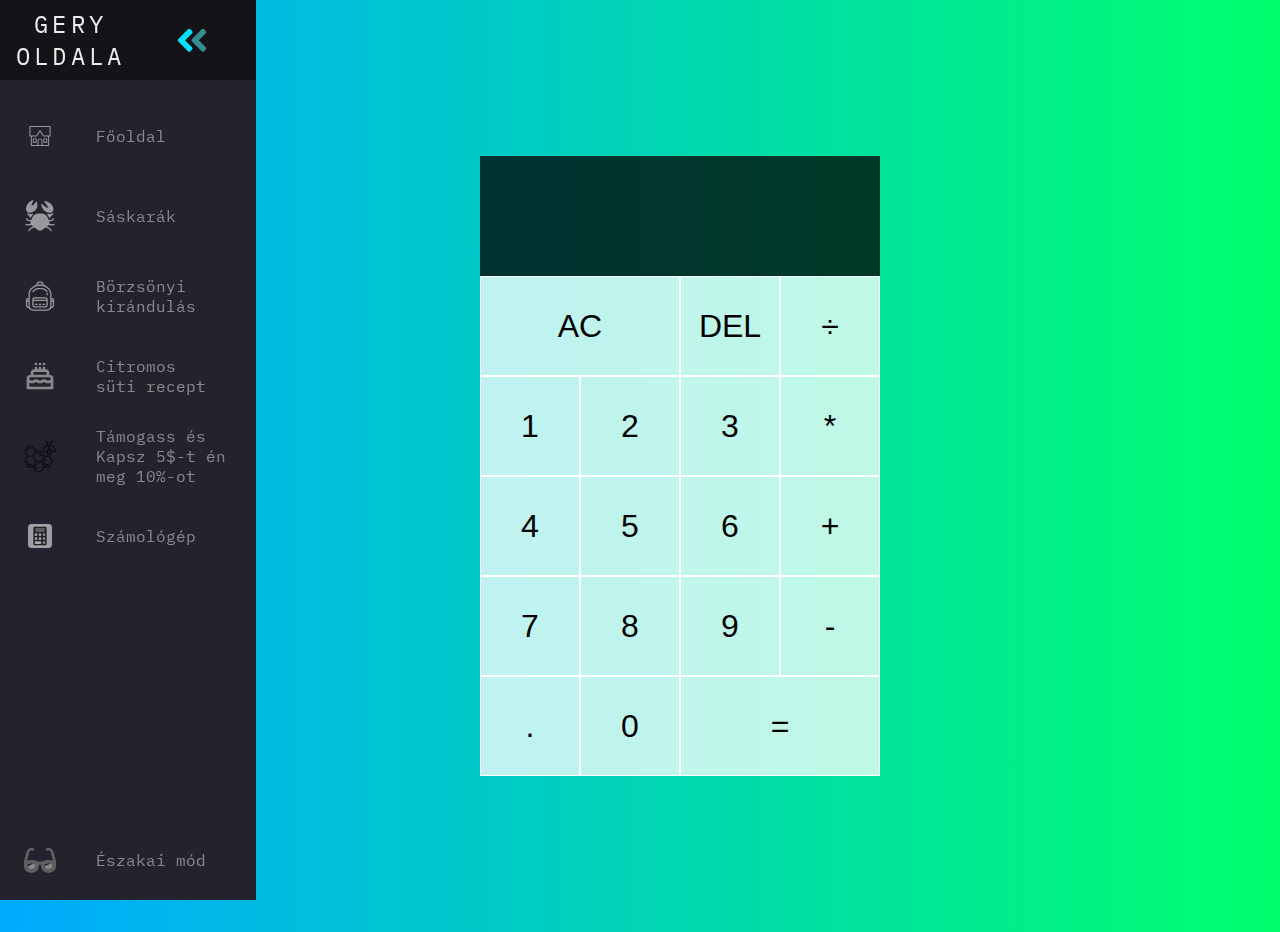
<file: calculator.html>
<!DOCTYPE html>
<html lang="en">
<head>
  <meta charset="UTF-8">
  <meta name="viewport" content="width=device-width, initial-scale=1.0">
  <meta http-equiv="X-UA-Compatible" content="ie=edge">
  <title>Calculator</title>
  <link href="styles/calculator.css" rel="stylesheet">
  <script src="scripts/math.js" defer></script>
  <link href="styles/menu.css" rel="stylesheet">
  <script defer src="scripts/bg.js"></script>
</head>
<body>
  
  <nav class="navbar">
    <ul class="navbar-nav">
      <li class="logo">
        <a href="#" class="nav-link">
          <span class="link-text logo-text">Gery <br/>oldala</span>
          <svg
            aria-hidden="true"
            focusable="false"
            data-prefix="fad"
            data-icon="angle-double-right"
            role="img"
            xmlns="http://www.w3.org/2000/svg"
            viewBox="0 0 448 512"
            class="svg-inline--fa fa-angle-double-right fa-w-14 fa-5x"
          >
            <g class="fa-group">
              <path
                fill="currentColor"
                d="M224 273L88.37 409a23.78 23.78 0 0 1-33.8 0L32 386.36a23.94 23.94 0 0 1 0-33.89l96.13-96.37L32 159.73a23.94 23.94 0 0 1 0-33.89l22.44-22.79a23.78 23.78 0 0 1 33.8 0L223.88 239a23.94 23.94 0 0 1 .1 34z"
                class="fa-secondary"
              ></path>
              <path
                fill="currentColor"
                d="M415.89 273L280.34 409a23.77 23.77 0 0 1-33.79 0L224 386.26a23.94 23.94 0 0 1 0-33.89L320.11 256l-96-96.47a23.94 23.94 0 0 1 0-33.89l22.52-22.59a23.77 23.77 0 0 1 33.79 0L416 239a24 24 0 0 1-.11 34z"
                class="fa-primary"
              ></path>
            </g>
          </svg>
        </a>
      </li>

      <li class="nav-item">
        <a href="index.html" class="nav-link">
          <svg 
            xmlns="http://www.w3.org/2000/svg" x="0px" y="0px"
            width="24" height="24"
            viewBox="0 0 172 172"
            style=" fill:#000000;"><g fill="none" fill-rule="nonzero" stroke="none" stroke-width="1" stroke-linecap="butt" stroke-linejoin="miter" stroke-miterlimit="10" stroke-dasharray="" stroke-dashoffset="0" font-family="none" font-weight="none" font-size="none" text-anchor="none" style="mix-blend-mode: normal"><path d="M0,172v-172h172v172z" fill="none"></path><g fill="#cccccc"><path d="M10.32,13.76v75.68h10.32v68.8h48.16h34.4h48.16v-68.8h10.32v-3.44v-72.24zM17.2,20.64h137.6v61.92h-6.30219c-0.37149,-0.0614 -0.75054,-0.0614 -1.12203,0h-35.40781l-25.96797,-40.80969l-25.96797,40.80969h-35.42125c-0.19315,-0.03228 -0.3887,-0.04802 -0.58453,-0.04703c-0.16665,0.00361 -0.33282,0.01933 -0.49719,0.04703h-6.32906zM86,54.56969l22.19203,34.87031h36.28797v61.92h-41.28v-30.96c0,-9.45834 -7.74166,-17.2 -17.2,-17.2c-9.45834,0 -17.2,7.74166 -17.2,17.2v30.96h-41.28v-61.92h36.28797zM34.4,103.2v3.44v27.52h27.52v-30.96zM110.08,103.2v3.44v27.52h27.52v-30.96zM41.28,110.08h13.76v17.2h-13.76zM86,110.08c5.73958,0 10.32,4.58042 10.32,10.32v30.96h-20.64v-30.96c0,-5.73958 4.58042,-10.32 10.32,-10.32zM116.96,110.08h13.76v17.2h-13.76z"></path></g></g></svg>
          <span class="link-text">Főoldal</span>
        </a>
      </li>

      <li class="nav-item">
        <a href="saskarak.html" class="nav-link">
          <svg xmlns="http://www.w3.org/2000/svg" x="0px" y="0px"
          width="96" height="96"
          viewBox="0 0 172 172"
          style=" fill:#000000;"><g fill="none" fill-rule="nonzero" stroke="none" stroke-width="1" stroke-linecap="butt" stroke-linejoin="miter" stroke-miterlimit="10" stroke-dasharray="" stroke-dashoffset="0" font-family="none" font-weight="none" font-size="none" text-anchor="none" style="mix-blend-mode: normal"><path d="M0,172v-172h172v172z" fill="none"></path><g fill="#cccccc"><path d="M51.9225,0.1075c-2.4725,0.38969 -10.48125,1.43781 -17.7375,6.88c-28.79656,21.59406 -27.86937,50.00094 -14.19,58.695c14.04219,8.94938 35.34063,-4.4075 40.85,-9.9975c10.88438,-11.05906 14.90219,-32.66656 6.235,-49.1275c-4.945,6.71875 -18.3825,23.435 -26.445,25.8c-0.69875,-7.06812 9.17781,-27.68125 11.2875,-32.25zM109.65,7.2025c-1.23625,0.06719 -2.21719,0.215 -2.9025,0.215c11.13969,10.68281 22.60188,27.88281 23.65,34.9375c-8.33125,-0.36281 -29.65656,-16.31312 -36.98,-25.4775c-3.07719,11.00531 6.62469,34.84344 19.78,43c6.65156,4.11188 28.89063,15.52031 40.205,3.44c11.01875,-11.74437 4.35375,-40.13781 -27.8425,-53.75c-6.235,-2.63375 -12.18781,-2.58 -15.91,-2.365zM158.67,66.7575c-0.25531,0.29563 -0.49719,0.57781 -0.7525,0.86c-4.945,5.28094 -11.70406,8.0625 -19.6725,8.0625c-4.25969,0 -8.57312,-0.80625 -12.47,-1.935c0.05375,0.55094 0.14781,1.14219 0.215,1.6125c-0.77937,0.41656 -1.59906,0.95406 -2.4725,1.6125c5.0525,5.01219 9.17781,11.91906 13.2225,21.07c4.87781,-3.17125 7.51156,-7.72656 8.385,-11.9325c5.52281,-2.32469 9.41969,-5.805 11.61,-10.4275c1.41094,-2.96969 1.90813,-6.00656 1.935,-8.9225zM14.7275,70.09c1.42438,6.00656 5.33469,11.73094 13.0075,15.05c0.47031,3.31906 1.96188,8.385 7.8475,12.1475c4.20594,-9.36594 8.4925,-16.32656 13.8675,-21.285c-0.98094,-0.63156 -1.85437,-1.11531 -2.6875,-1.505c0.05375,-0.51062 -0.02687,-1.12875 0,-1.72c-4.66281,1.74688 -9.63469,2.9025 -14.7275,2.9025c-5.76469,0 -10.97844,-1.42437 -15.48,-4.3c-0.63156,-0.40312 -1.23625,-0.83312 -1.8275,-1.29zM86,72.24c-26.61969,0 -35.60937,6.10063 -47.1925,35.3675c-10.965,0.56438 -20.23687,-3.10406 -21.715,-8.7075c-0.48375,-1.84094 -2.365,-2.95625 -4.1925,-2.4725c-1.84094,0.48375 -2.95625,2.35156 -2.4725,4.1925c2.55313,9.66156 14.14969,13.8675 25.6925,13.975c-0.20156,0.55094 -0.44344,0.94063 -0.645,1.505c-1.65281,4.56875 -1.27656,8.55969 0.3225,12.1475c-11.97281,3.49375 -17.14625,3.26531 -23.7575,-0.5375c-1.63937,-0.94062 -3.77594,-0.36281 -4.73,1.29c-0.94062,1.63938 -0.36281,3.78938 1.29,4.73c4.77031,2.74125 9.08375,3.87 13.8675,3.87c4.90469,0 10.37375,-1.27656 17.415,-3.44c2.44563,2.70094 5.44219,5.36156 8.815,7.8475c-16.75656,5.13313 -24.6175,16.28625 -24.6175,23.1125c0,1.90813 1.54531,3.44 3.44,3.44c1.89469,0 3.44,-1.53187 3.44,-3.44c0,-3.88344 7.24281,-14.41844 25.155,-17.845l1.935,1.29c2.59344,1.81406 4.98531,3.95063 7.31,6.02c5.83188,5.18688 11.825,10.535 20.64,10.535c8.815,0 14.80813,-5.34812 20.64,-10.535c2.32469,-2.05594 4.71656,-4.1925 7.31,-6.02l1.935,-1.29c17.91219,3.44 25.155,13.96156 25.155,17.845c0,1.90813 1.53188,3.44 3.44,3.44c1.90813,0 3.44,-1.53187 3.44,-3.44c0,-6.82625 -7.87437,-17.97937 -24.6175,-23.1125c3.37281,-2.48594 6.36938,-5.14656 8.815,-7.8475c7.04125,2.16344 12.51031,3.44 17.415,3.44c4.78375,0 9.09719,-1.12875 13.8675,-3.87c1.65281,-0.94062 2.23063,-3.07719 1.29,-4.73c-0.95406,-1.65281 -3.07719,-2.23062 -4.73,-1.29c-6.61125,3.80281 -11.78469,4.03125 -23.7575,0.5375c1.59906,-3.58781 1.97531,-7.57875 0.3225,-12.1475c-0.20156,-0.56437 -0.44344,-0.95406 -0.645,-1.505c11.54281,-0.1075 23.13938,-4.32687 25.6925,-13.975c0.48375,-1.84094 -0.63156,-3.70875 -2.4725,-4.1925c-1.8275,-0.48375 -3.70875,0.63156 -4.1925,2.4725c-1.47812,5.60344 -10.75,9.29875 -21.715,8.7075c-11.58312,-29.26687 -20.57281,-35.3675 -47.1925,-35.3675z"></path></g></g></svg>
          <span class="link-text">Sáskarák</span>
        </a>
      </li>

      <li class="nav-item">
        <a href="borzsony.html" class="nav-link">
          <svg xmlns="http://www.w3.org/2000/svg"
           x="0px" y="0px"
            width="50" height="50"
            viewBox="0 0 172 172"
            style=" fill:#000000;"><g fill="none"
             fill-rule="nonzero" 
             stroke="none"
              stroke-width="1" 
              stroke-linecap="butt"
               stroke-linejoin="miter"
                stroke-miterlimit="10" 
                stroke-dasharray="" 
                stroke-dashoffset="0"
                 font-family="none"
                  font-weight="none" 
                  font-size="none" 
                  text-anchor="none" 
                  style="mix-blend-mode: normal"><path d="M0,172v-172h172v172z" fill="none">
                    
                  </path><g fill="#cccccc"><path d="M86.34265,6.88c-4.83599,0 -9.77317,1.86335 -13.77344,4.91141c-4.00026,3.04806 -7.20922,7.52376 -7.20922,12.90672v2.64719c-23.08327,7.32671 -41.28,26.56363 -41.28,51.77469v3.44v13.93469h-3.40641c-2.80933,0 -5.41409,1.13425 -7.28312,3.00328l-0.01344,0.01344l-0.02016,0.02016c-1.8079,1.85811 -3.00328,4.43209 -3.00328,7.28312c0,0.4112 0.07316,0.80342 0.12094,1.20266h-0.15453v29.58265c0,7.55237 6.20764,13.76 13.76,13.76h2.35828c3.87973,8.11711 12.15567,13.76 21.72172,13.76h75.68c9.5387,0 17.81865,-5.65276 21.70828,-13.76h2.37172c7.55237,0 13.76,-6.20763 13.76,-13.76v-29.58265h-0.12094c0.04778,-0.39924 0.12094,-0.79146 0.12094,-1.20266c0,-2.85103 -1.19539,-5.42501 -3.00328,-7.28312l-0.02015,-0.02016l-0.01344,-0.01344c-1.86892,-1.86892 -4.47379,-3.00328 -7.28313,-3.00328h-3.44v-13.93469v-3.44c0,-25.21106 -18.19673,-44.44798 -41.28,-51.77469v-2.64719c0,-5.28368 -2.9621,-9.77399 -6.79937,-12.85297c-3.83727,-3.07898 -8.66198,-4.96516 -13.49797,-4.96516zM86.34265,13.76c2.93841,0 6.54412,1.32941 9.19125,3.45344c2.64713,2.12402 4.2261,4.82196 4.2261,7.48469v0.84656c-4.4932,-0.92668 -9.09957,-1.46469 -13.76,-1.46469c-4.66043,0 -9.2668,0.53801 -13.76,1.46469v-0.84656c0,-2.56345 1.67342,-5.276 4.50156,-7.43094c2.82814,-2.15494 6.66268,-3.50719 9.60109,-3.50719zM86,30.96c28.65624,0 55.04,20.02497 55.04,48.16v3.44v58.48c0,9.47563 -7.72437,17.2 -17.2,17.2h-75.68c-9.54141,0 -17.2,-7.65859 -17.2,-17.2v-58.48v-3.44c0,-28.13503 26.38376,-48.16 55.04,-48.16zM85.91937,41.28c-18.88446,0.44018 -32.86094,8.08076 -40.54094,18.61094c-1.12062,1.53622 -0.78372,3.69001 0.7525,4.81063c1.53622,1.12062 3.69001,0.78372 4.81063,-0.7525c6.26888,-8.59538 17.98027,-15.36225 35.05844,-15.78235c17.07417,0.42009 28.78971,7.19027 35.05844,15.78235c1.12062,1.53622 3.27441,1.87312 4.81063,0.7525c1.53622,-1.12062 1.87312,-3.27441 0.7525,-4.81063c-7.68014,-10.5266 -21.65933,-18.17074 -40.54094,-18.61094h-0.08063zM123.78625,68.94781c-1.89722,0.02966 -3.41223,1.58976 -3.38625,3.48703v7.05469c-0.01754,1.24059 0.63425,2.39452 1.7058,3.01993c1.07155,0.62541 2.39684,0.62541 3.46839,0c1.07155,-0.62541 1.72335,-1.77935 1.7058,-3.01993v-7.05469c0.01273,-0.92983 -0.35149,-1.82522 -1.00967,-2.48214c-0.65819,-0.65692 -1.55427,-1.01942 -2.48408,-1.00489zM55.04,92.88c-5.66037,0 -10.32,4.65963 -10.32,10.32v3.44v30.96c0,5.66037 4.65963,10.32 10.32,10.32h61.92c5.66037,0 10.32,-4.65963 10.32,-10.32v-34.4c0,-5.66037 -4.65963,-10.32 -10.32,-10.32zM55.04,99.76h61.92c1.90763,0 3.44,1.53237 3.44,3.44c0,1.9437 -1.4963,3.44 -3.44,3.44h-61.92c-1.9437,0 -3.44,-1.4963 -3.44,-3.44c0,-1.90763 1.53237,-3.44 3.44,-3.44zM20.67359,103.37469h3.40641v6.88h-3.40641c-1.90764,0 -3.44,-1.53236 -3.44,-3.44c0,-0.92261 0.38615,-1.77532 1.04141,-2.45906c0.60649,-0.59916 1.43184,-0.98094 2.39859,-0.98094zM147.92,103.37469h3.44c0.96676,0 1.7921,0.38178 2.3986,0.98094c0.65525,0.68374 1.0414,1.53645 1.0414,2.45906c0,1.90764 -1.53237,3.44 -3.44,3.44h-3.44zM51.6,112.7675c1.03857,0.4666 2.17659,0.7525 3.44,0.7525h61.92c1.26341,0 2.40143,-0.2859 3.44,-0.7525v24.8325c0,1.90763 -1.53237,3.44 -3.44,3.44h-61.92c-1.90763,0 -3.44,-1.53237 -3.44,-3.44zM17.2,116.48297c1.09236,0.39791 2.25099,0.65172 3.47359,0.65172h3.40641v23.90531c0,1.17076 0.1125,2.31303 0.27547,3.44h-0.27547c-3.79964,0 -6.88,-3.08037 -6.88,-6.88zM154.8,116.48969v21.11031c0,3.79963 -3.08037,6.88 -6.88,6.88h-0.27547c0.1639,-1.1269 0.27547,-2.27005 0.27547,-3.44v-23.90531h3.44c1.21069,0 2.35667,-0.25446 3.44,-0.645zM61.92,127.28c-1.24059,-0.01754 -2.39452,0.63425 -3.01993,1.7058c-0.62541,1.07155 -0.62541,2.39684 0,3.46839c0.62541,1.07155 1.77935,1.72335 3.01993,1.7058h6.88c1.24059,0.01754 2.39452,-0.63425 3.01993,-1.7058c0.62541,-1.07155 0.62541,-2.39684 0,-3.46839c-0.62541,-1.07155 -1.77935,-1.72335 -3.01993,-1.7058zM82.56,127.28c-1.24059,-0.01754 -2.39452,0.63425 -3.01993,1.7058c-0.62541,1.07155 -0.62541,2.39684 0,3.46839c0.62541,1.07155 1.77935,1.72335 3.01993,1.7058h6.88c1.24059,0.01754 2.39452,-0.63425 3.01993,-1.7058c0.62541,-1.07155 0.62541,-2.39684 0,-3.46839c-0.62541,-1.07155 -1.77935,-1.72335 -3.01993,-1.7058zM103.2,127.28c-1.24059,-0.01754 -2.39452,0.63425 -3.01993,1.7058c-0.62541,1.07155 -0.62541,2.39684 0,3.46839c0.62541,1.07155 1.77935,1.72335 3.01993,1.7058h6.88c1.24059,0.01754 2.39452,-0.63425 3.01993,-1.7058c0.62541,-1.07155 0.62541,-2.39684 0,-3.46839c-0.62541,-1.07155 -1.77935,-1.72335 -3.01993,-1.7058z"></path></g></g></svg>
          <span class="link-text">Börzsönyi<br>kirándulás</span>
        </a>
      </li>

      <li class="nav-item">
        <a href="suti.html" class="nav-link">
          <svg class="w-6 h-6" fill="none" stroke="currentColor" viewBox="0 0 24 24" xmlns="http://www.w3.org/2000/svg"><path stroke-linecap="round" stroke-linejoin="round" stroke-width="2" d="M21 15.546c-.523 0-1.046.151-1.5.454a2.704 2.704 0 01-3 0 2.704 2.704 0 00-3 0 2.704 2.704 0 01-3 0 2.704 2.704 0 00-3 0 2.704 2.704 0 01-3 0 2.701 2.701 0 00-1.5-.454M9 6v2m3-2v2m3-2v2M9 3h.01M12 3h.01M15 3h.01M21 21v-7a2 2 0 00-2-2H5a2 2 0 00-2 2v7h18zm-3-9v-2a2 2 0 00-2-2H8a2 2 0 00-2 2v2h12z"></path></svg>
          <span class="link-text">Citromos<br>
            süti recept</span>
        </a>
      </li>
      <li class="nav-item">
        <a href="https://r.honeygain.me/SZUCS2C913" class="nav-link">
          <svg version="1.0" xmlns="http://www.w3.org/2000/svg"
width="512.000000pt" height="512.000000pt" viewBox="0 0 512.000000 512.000000"
preserveAspectRatio="xMidYMid meet">

<g transform="translate(0.000000,512.000000) scale(0.100000,-0.100000)"
fill="#000000" stroke="none">
<path d="M3407 5033 l-25 -78 47 -20 c115 -49 216 -137 275 -237 l28 -48 -27
-54 c-35 -71 -42 -147 -21 -218 9 -31 16 -58 16 -61 0 -2 -21 -10 -47 -17
-234 -63 -492 -280 -602 -505 -121 -245 -86 -443 93 -535 65 -33 73 -35 165
-33 66 0 114 7 156 21 l60 20 33 -100 c88 -273 259 -438 452 -438 77 0 135 19
209 69 123 84 217 242 271 457 l10 42 73 -29 c240 -93 446 -39 524 138 12 27
17 65 17 133 0 82 -5 106 -32 178 -98 261 -368 508 -634 582 -40 11 -83 20
-97 20 -22 0 -23 2 -15 33 5 17 9 68 8 112 0 67 -4 88 -27 132 l-27 51 27 49
c15 26 56 78 92 114 58 58 114 93 228 144 5 2 -39 141 -47 149 -5 5 -49 -11
-104 -38 -112 -56 -223 -152 -288 -251 l-41 -63 -41 15 c-52 18 -159 18 -212
-1 l-41 -14 -21 36 c-60 105 -172 209 -292 271 -122 63 -115 64 -143 -26z
m676 -427 c18 -7 46 -29 64 -49 74 -85 38 -210 -73 -253 -79 -30 -183 7 -220
77 -30 60 -16 147 33 191 49 45 135 60 196 34z m-179 -471 c117 -77 45 -329
-150 -521 -143 -140 -309 -224 -447 -224 -114 0 -162 47 -160 155 5 222 285
524 556 600 66 19 165 14 201 -10z m541 -6 c203 -76 415 -281 482 -467 29 -81
32 -168 7 -211 -27 -46 -80 -65 -166 -59 -213 14 -479 219 -590 453 -29 62
-33 79 -33 157 0 78 2 89 24 112 14 15 39 31 55 36 47 14 154 4 221 -21z
m-357 -458 l23 -41 -61 0 c-34 0 -60 3 -58 8 2 4 14 26 28 49 28 47 34 45 68
-16z m137 -223 c75 -13 127 -45 121 -73 -3 -11 -8 -39 -12 -62 -4 -24 -10 -43
-14 -43 -4 0 -51 7 -106 15 -126 19 -282 19 -408 0 -55 -8 -103 -12 -107 -8
-4 5 -10 22 -13 38 -6 28 -1 34 66 85 63 47 81 55 133 61 75 9 260 2 340 -13z
m-16 -327 c24 -3 46 -11 48 -16 7 -21 -82 -138 -129 -171 -88 -60 -171 -54
-253 18 -55 49 -121 146 -108 159 23 23 302 30 442 10z"/>
<path d="M275 3843 c-148 -246 -268 -452 -268 -458 0 -6 109 -193 242 -415
203 -338 241 -407 233 -424 -5 -12 -116 -198 -246 -414 l-236 -394 272 -454
273 -454 412 0 412 0 246 -410 246 -410 459 0 459 0 246 410 246 410 412 0
412 0 273 454 272 454 -271 451 -270 451 -412 0 -412 0 -249 415 -249 415
-412 0 -412 0 -245 408 -244 407 -460 3 -461 2 -268 -447z m1310 -79 c121
-202 221 -370 223 -374 3 -8 -411 -703 -436 -733 -14 -16 -42 -17 -376 -15
l-360 3 -222 370 c-122 203 -221 372 -219 375 2 3 96 160 210 350 114 190 213
355 221 368 l14 22 363 0 362 0 220 -366z m1324 -833 l221 -369 -222 -371
-223 -371 -365 0 -365 0 -223 371 -222 371 221 369 222 369 367 0 367 0 222
-369z m-1319 -822 l222 -371 -222 -369 -221 -369 -367 0 -367 0 -221 369 -222
369 222 371 221 370 366 1 366 0 223 -371z m2636 0 l222 -371 -222 -369 -221
-369 -367 0 -367 0 -221 369 -222 369 222 371 223 371 366 0 366 -1 221 -370z
m-1339 -789 c111 -184 211 -351 222 -371 l20 -35 -222 -370 -222 -369 -365 0
-365 0 -222 369 c-174 290 -220 373 -213 387 21 38 423 705 432 717 8 9 91 12
372 10 l361 -3 202 -335z"/>
<path d="M716 3938 c-46 -72 -306 -511 -304 -513 25 -17 128 -75 134 -75 5 0
70 101 144 225 l135 225 202 0 203 0 0 80 0 80 -250 0 c-248 0 -250 0 -264
-22z"/>
<path d="M2094 3127 c-3 -8 -4 -45 -2 -83 l3 -69 204 -5 205 -5 132 -220 c73
-121 137 -219 142 -218 11 2 132 74 132 78 0 2 -71 122 -158 267 l-158 263
-247 3 c-202 2 -248 0 -253 -11z"/>
<path d="M480 1739 c-36 -22 -64 -45 -62 -51 2 -7 73 -128 158 -270 l155 -258
250 0 250 0 -3 83 -3 82 -202 3 -202 2 -127 213 c-70 116 -132 217 -138 224
-8 9 -26 2 -76 -28z"/>
<path d="M3326 2248 c-8 -13 -80 -132 -160 -266 l-146 -243 172 -289 173 -289
258 -1 257 0 0 85 0 85 -212 0 -213 1 -121 203 -122 204 134 223 c73 122 131
226 129 229 -5 8 -123 80 -130 80 -3 0 -11 -10 -19 -22z"/>
<path d="M1875 1204 c-93 -157 -169 -289 -168 -293 2 -10 303 -513 313 -524 7
-8 125 57 136 74 3 5 -51 103 -120 218 -69 115 -129 216 -132 225 -4 11 36 88
116 221 l123 205 48 0 49 0 0 80 0 80 -97 0 -98 -1 -170 -285z"/>
<path d="M2400 1410 l0 -80 85 0 85 0 0 80 0 80 -85 0 -85 0 0 -80z"/>
</g>
          </svg>
          <span class="link-text">Támogass és <br>
            Kapsz 5$-t én meg 10%-ot</span>
        </a>
      </li>
      <li class="nav-item">
        <a href="#" class="nav-link">
          <svg xmlns="http://www.w3.org/2000/svg"  
          viewBox="0 0 48 48"
           width="480px" 
           height="480px">
           <path fill="#cfd8dc" 
           d="M42,37c0,2.762-2.238,5-5,5H11c-2.762,0-5-2.238-5-5V11c0-2.762,2.238-5,5-5h26c2.762,0,5,2.238,5,5	V37z"/>
           <path fill="#1f212b" d="M32,38H16c-1.105,0-2-0.895-2-2V12c0-1.105,0.895-2,2-2h16c1.105,0,2,0.895,2,2v24	C34,37.105,33.105,38,32,38z"/>
           <path fill="#757575" d="M30,18H18c-0.552,0-1-0.448-1-1v-4c0-0.552,0.448-1,1-1h12c0.552,0,1,0.448,1,1v4	C31,17.552,30.552,18,30,18z"/>
           <circle cx="18" cy="22" r="2" fill="#e0e0e0"/><circle cx="24" cy="22" r="2" fill="#e0e0e0"/><circle cx="30" cy="22" r="2" fill="#ffab40"/>
           <circle cx="18" cy="28" r="2" fill="#e0e0e0"/><circle cx="24" cy="28" r="2" fill="#e0e0e0"/><circle cx="30" cy="28" r="2" fill="#ffab40"/>
           <circle cx="30" cy="34" r="2" fill="#ffab40"/><path fill="#e0e0e0" d="M24,36h-6c-1.105,0-2-0.895-2-2v0c0-1.105,0.895-2,2-2h6c1.105,0,2,0.895,2,2v0	
            C26,35.105,25.105,36,24,36z"/></svg>
            <span class="link-text">Számológép</span>
        </a>
      </li>
      <li class="nav-item" id="themeButton">
        <a href="#" class="nav-link">
          <svg
            class="theme-icon"
            id="lightIcon"
            aria-hidden="true"
            focusable="false"
            data-prefix="fad"
            data-icon="moon-stars"
            role="img"
            xmlns="http://www.w3.org/2000/svg"
            viewBox="0 0 512 512"
            class="svg-inline--fa fa-moon-stars fa-w-16 fa-7x"
          >
            <g class="fa-group">
              <path
                fill="currentColor"
                d="M320 32L304 0l-16 32-32 16 32 16 16 32 16-32 32-16zm138.7 149.3L432 128l-26.7 53.3L352 208l53.3 26.7L432 288l26.7-53.3L512 208z"
                class="fa-secondary"
              ></path>
              <path
                fill="currentColor"
                d="M332.2 426.4c8.1-1.6 13.9 8 8.6 14.5a191.18 191.18 0 0 1-149 71.1C85.8 512 0 426 0 320c0-120 108.7-210.6 227-188.8 8.2 1.6 10.1 12.6 2.8 16.7a150.3 150.3 0 0 0-76.1 130.8c0 94 85.4 165.4 178.5 147.7z"
                class="fa-primary"
              ></path>
            </g>
          </svg>
          <svg
            class="theme-icon"
            id="solarIcon"
            aria-hidden="true"
            focusable="false"
            data-prefix="fad"
            data-icon="sun"
            role="img"
            xmlns="http://www.w3.org/2000/svg"
            viewBox="0 0 512 512"
            class="svg-inline--fa fa-sun fa-w-16 fa-7x"
          >
            <g class="fa-group">
              <path
                fill="currentColor"
                d="M502.42 240.5l-94.7-47.3 33.5-100.4c4.5-13.6-8.4-26.5-21.9-21.9l-100.4 33.5-47.41-94.8a17.31 17.31 0 0 0-31 0l-47.3 94.7L92.7 70.8c-13.6-4.5-26.5 8.4-21.9 21.9l33.5 100.4-94.7 47.4a17.31 17.31 0 0 0 0 31l94.7 47.3-33.5 100.5c-4.5 13.6 8.4 26.5 21.9 21.9l100.41-33.5 47.3 94.7a17.31 17.31 0 0 0 31 0l47.31-94.7 100.4 33.5c13.6 4.5 26.5-8.4 21.9-21.9l-33.5-100.4 94.7-47.3a17.33 17.33 0 0 0 .2-31.1zm-155.9 106c-49.91 49.9-131.11 49.9-181 0a128.13 128.13 0 0 1 0-181c49.9-49.9 131.1-49.9 181 0a128.13 128.13 0 0 1 0 181z"
                class="fa-secondary"
              ></path>
              <path
                fill="currentColor"
                d="M352 256a96 96 0 1 1-96-96 96.15 96.15 0 0 1 96 96z"
                class="fa-primary"
              ></path>
            </g>
          </svg>
          <svg
            class="theme-icon"
            id="darkIcon"
            aria-hidden="true"
            focusable="false"
            data-prefix="fad"
            data-icon="sunglasses"
            role="img"
            xmlns="http://www.w3.org/2000/svg"
            viewBox="0 0 576 512"
            class="svg-inline--fa fa-sunglasses fa-w-18 fa-7x"
          >
            <g class="fa-group">
              <path
                fill="currentColor"
                d="M574.09 280.38L528.75 98.66a87.94 87.94 0 0 0-113.19-62.14l-15.25 5.08a16 16 0 0 0-10.12 20.25L395.25 77a16 16 0 0 0 20.22 10.13l13.19-4.39c10.87-3.63 23-3.57 33.15 1.73a39.59 39.59 0 0 1 20.38 25.81l38.47 153.83a276.7 276.7 0 0 0-81.22-12.47c-34.75 0-74 7-114.85 26.75h-73.18c-40.85-19.75-80.07-26.75-114.85-26.75a276.75 276.75 0 0 0-81.22 12.45l38.47-153.8a39.61 39.61 0 0 1 20.38-25.82c10.15-5.29 22.28-5.34 33.15-1.73l13.16 4.39A16 16 0 0 0 180.75 77l5.06-15.19a16 16 0 0 0-10.12-20.21l-15.25-5.08A87.95 87.95 0 0 0 47.25 98.65L1.91 280.38A75.35 75.35 0 0 0 0 295.86v70.25C0 429 51.59 480 115.19 480h37.12c60.28 0 110.38-45.94 114.88-105.37l2.93-38.63h35.76l2.93 38.63c4.5 59.43 54.6 105.37 114.88 105.37h37.12C524.41 480 576 429 576 366.13v-70.25a62.67 62.67 0 0 0-1.91-15.5zM203.38 369.8c-2 25.9-24.41 46.2-51.07 46.2h-37.12C87 416 64 393.63 64 366.11v-37.55a217.35 217.35 0 0 1 72.59-12.9 196.51 196.51 0 0 1 69.91 12.9zM512 366.13c0 27.5-23 49.87-51.19 49.87h-37.12c-26.69 0-49.1-20.3-51.07-46.2l-3.12-41.24a196.55 196.55 0 0 1 69.94-12.9A217.41 217.41 0 0 1 512 328.58z"
                class="fa-secondary"
              ></path>
              <path
                fill="currentColor"
                d="M64.19 367.9c0-.61-.19-1.18-.19-1.8 0 27.53 23 49.9 51.19 49.9h37.12c26.66 0 49.1-20.3 51.07-46.2l3.12-41.24c-14-5.29-28.31-8.38-42.78-10.42zm404-50l-95.83 47.91.3 4c2 25.9 24.38 46.2 51.07 46.2h37.12C489 416 512 393.63 512 366.13v-37.55a227.76 227.76 0 0 0-43.85-10.66z"
                class="fa-primary"
              ></path>
            </g>
          </svg>
          <span class="link-text">Északai mód</span>
        </a>
      </li>
    </ul>
</nav>
<main>
    <div class="calculator-grid">
    <div class="output">
      <div data-previous-operand class="previous-operand"></div>
      <div data-current-operand class="current-operand"></div>
    </div>
    <button data-all-clear class="span-two">AC</button>
    <button data-delete>DEL</button>
    <button data-operation>÷</button>
    <button data-number>1</button>
    <button data-number>2</button>
    <button data-number>3</button>
    <button data-operation>*</button>
    <button data-number>4</button>
    <button data-number>5</button>
    <button data-number>6</button>
    <button data-operation>+</button>
    <button data-number>7</button>
    <button data-number>8</button>
    <button data-number>9</button>
    <button data-operation>-</button>
    <button data-number>.</button>
    <button data-number>0</button>
    <button data-equals class="span-two">=</button>
  </div>
  </main>
</body>
</html>
</file>
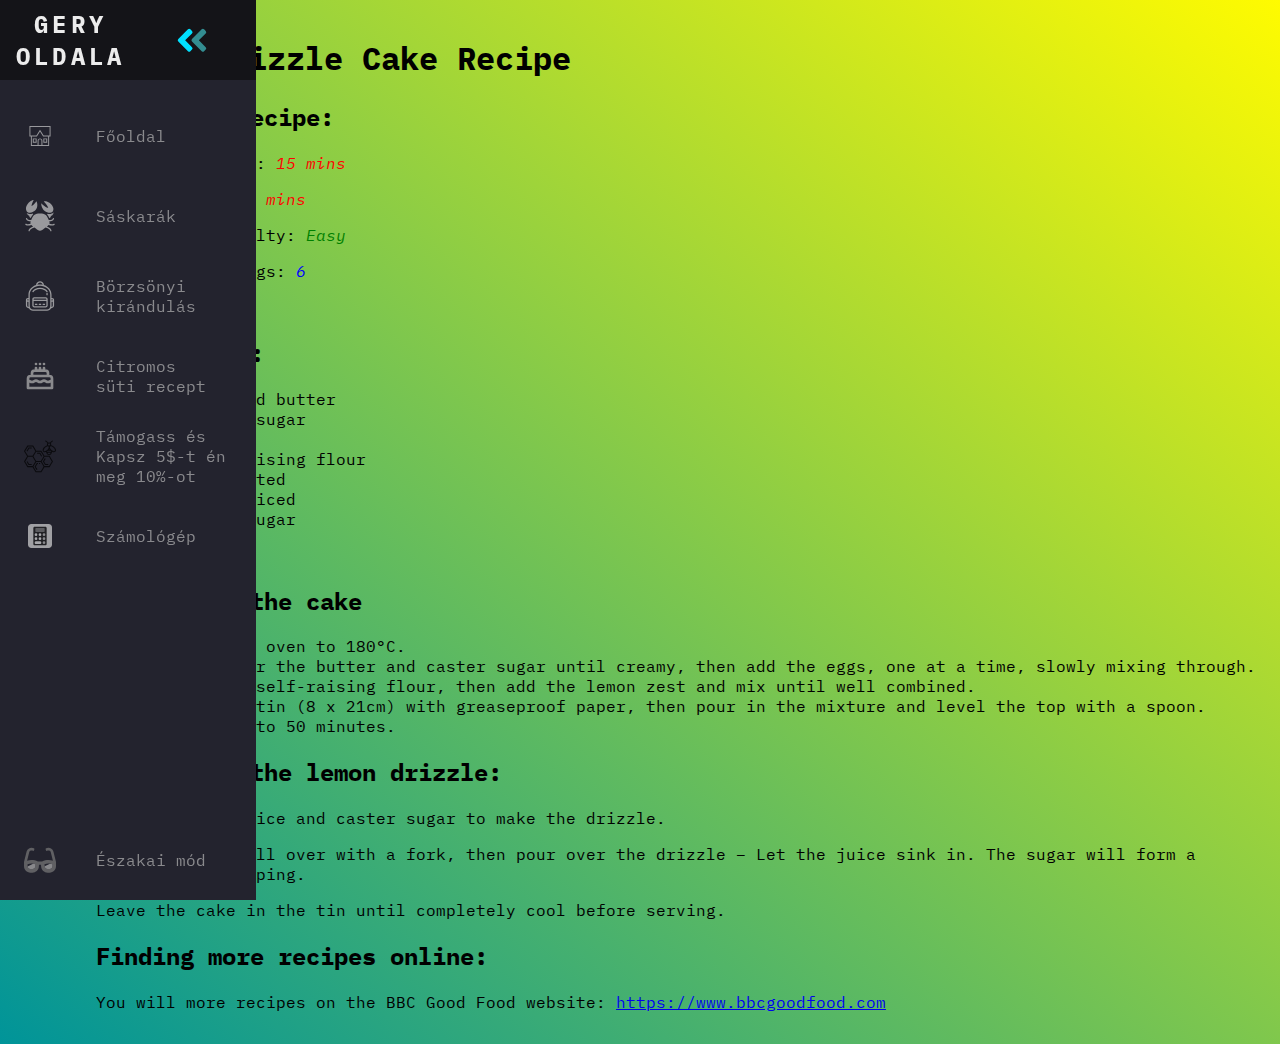
<file: suti.html>
<!DOCTYPE html>
  <html lang="hu">    <head>
        <meta name="viewport" content="width=device-width, initial-scale=1.0">
        <script defer src="/scripts/bg.js"></script>
        <link rel="stylesheet" href="/styles/menu.css">
        <link rel="stylesheet" href="/styles/suti.css">
      </head>

      <body>
        <nav class="navbar">
          <ul class="navbar-nav">
            <li class="logo">
              <a href="#" class="nav-link">
                <span class="link-text logo-text">Gery <br/>oldala</span>
                <svg
                  aria-hidden="true"
                  focusable="false"
                  data-prefix="fad"
                  data-icon="angle-double-right"
                  role="img"
                  xmlns="http://www.w3.org/2000/svg"
                  viewBox="0 0 448 512"
                  class="svg-inline--fa fa-angle-double-right fa-w-14 fa-5x"
                >
                  <g class="fa-group">
                    <path
                      fill="currentColor"
                      d="M224 273L88.37 409a23.78 23.78 0 0 1-33.8 0L32 386.36a23.94 23.94 0 0 1 0-33.89l96.13-96.37L32 159.73a23.94 23.94 0 0 1 0-33.89l22.44-22.79a23.78 23.78 0 0 1 33.8 0L223.88 239a23.94 23.94 0 0 1 .1 34z"
                      class="fa-secondary"
                    ></path>
                    <path
                      fill="currentColor"
                      d="M415.89 273L280.34 409a23.77 23.77 0 0 1-33.79 0L224 386.26a23.94 23.94 0 0 1 0-33.89L320.11 256l-96-96.47a23.94 23.94 0 0 1 0-33.89l22.52-22.59a23.77 23.77 0 0 1 33.79 0L416 239a24 24 0 0 1-.11 34z"
                      class="fa-primary"
                    ></path>
                  </g>
                </svg>
              </a>
            </li>

            <li class="nav-item">
              <a href="index.html" class="nav-link">
                <svg 
                  xmlns="http://www.w3.org/2000/svg" x="0px" y="0px"
                  width="24" height="24"
                  viewBox="0 0 172 172"
                  style=" fill:#000000;"><g fill="none" fill-rule="nonzero" stroke="none" stroke-width="1" stroke-linecap="butt" stroke-linejoin="miter" stroke-miterlimit="10" stroke-dasharray="" stroke-dashoffset="0" font-family="none" font-weight="none" font-size="none" text-anchor="none" style="mix-blend-mode: normal"><path d="M0,172v-172h172v172z" fill="none"></path><g fill="#cccccc"><path d="M10.32,13.76v75.68h10.32v68.8h48.16h34.4h48.16v-68.8h10.32v-3.44v-72.24zM17.2,20.64h137.6v61.92h-6.30219c-0.37149,-0.0614 -0.75054,-0.0614 -1.12203,0h-35.40781l-25.96797,-40.80969l-25.96797,40.80969h-35.42125c-0.19315,-0.03228 -0.3887,-0.04802 -0.58453,-0.04703c-0.16665,0.00361 -0.33282,0.01933 -0.49719,0.04703h-6.32906zM86,54.56969l22.19203,34.87031h36.28797v61.92h-41.28v-30.96c0,-9.45834 -7.74166,-17.2 -17.2,-17.2c-9.45834,0 -17.2,7.74166 -17.2,17.2v30.96h-41.28v-61.92h36.28797zM34.4,103.2v3.44v27.52h27.52v-30.96zM110.08,103.2v3.44v27.52h27.52v-30.96zM41.28,110.08h13.76v17.2h-13.76zM86,110.08c5.73958,0 10.32,4.58042 10.32,10.32v30.96h-20.64v-30.96c0,-5.73958 4.58042,-10.32 10.32,-10.32zM116.96,110.08h13.76v17.2h-13.76z"></path></g></g></svg>
                <span class="link-text">Főoldal</span>
              </a>
            </li>

            <li class="nav-item">
              <a href="saskarak.html" class="nav-link">
                <svg xmlns="http://www.w3.org/2000/svg" x="0px" y="0px"
                width="96" height="96"
                viewBox="0 0 172 172"
                style=" fill:#000000;"><g fill="none" fill-rule="nonzero" stroke="none" stroke-width="1" stroke-linecap="butt" stroke-linejoin="miter" stroke-miterlimit="10" stroke-dasharray="" stroke-dashoffset="0" font-family="none" font-weight="none" font-size="none" text-anchor="none" style="mix-blend-mode: normal"><path d="M0,172v-172h172v172z" fill="none"></path><g fill="#cccccc"><path d="M51.9225,0.1075c-2.4725,0.38969 -10.48125,1.43781 -17.7375,6.88c-28.79656,21.59406 -27.86937,50.00094 -14.19,58.695c14.04219,8.94938 35.34063,-4.4075 40.85,-9.9975c10.88438,-11.05906 14.90219,-32.66656 6.235,-49.1275c-4.945,6.71875 -18.3825,23.435 -26.445,25.8c-0.69875,-7.06812 9.17781,-27.68125 11.2875,-32.25zM109.65,7.2025c-1.23625,0.06719 -2.21719,0.215 -2.9025,0.215c11.13969,10.68281 22.60188,27.88281 23.65,34.9375c-8.33125,-0.36281 -29.65656,-16.31312 -36.98,-25.4775c-3.07719,11.00531 6.62469,34.84344 19.78,43c6.65156,4.11188 28.89063,15.52031 40.205,3.44c11.01875,-11.74437 4.35375,-40.13781 -27.8425,-53.75c-6.235,-2.63375 -12.18781,-2.58 -15.91,-2.365zM158.67,66.7575c-0.25531,0.29563 -0.49719,0.57781 -0.7525,0.86c-4.945,5.28094 -11.70406,8.0625 -19.6725,8.0625c-4.25969,0 -8.57312,-0.80625 -12.47,-1.935c0.05375,0.55094 0.14781,1.14219 0.215,1.6125c-0.77937,0.41656 -1.59906,0.95406 -2.4725,1.6125c5.0525,5.01219 9.17781,11.91906 13.2225,21.07c4.87781,-3.17125 7.51156,-7.72656 8.385,-11.9325c5.52281,-2.32469 9.41969,-5.805 11.61,-10.4275c1.41094,-2.96969 1.90813,-6.00656 1.935,-8.9225zM14.7275,70.09c1.42438,6.00656 5.33469,11.73094 13.0075,15.05c0.47031,3.31906 1.96188,8.385 7.8475,12.1475c4.20594,-9.36594 8.4925,-16.32656 13.8675,-21.285c-0.98094,-0.63156 -1.85437,-1.11531 -2.6875,-1.505c0.05375,-0.51062 -0.02687,-1.12875 0,-1.72c-4.66281,1.74688 -9.63469,2.9025 -14.7275,2.9025c-5.76469,0 -10.97844,-1.42437 -15.48,-4.3c-0.63156,-0.40312 -1.23625,-0.83312 -1.8275,-1.29zM86,72.24c-26.61969,0 -35.60937,6.10063 -47.1925,35.3675c-10.965,0.56438 -20.23687,-3.10406 -21.715,-8.7075c-0.48375,-1.84094 -2.365,-2.95625 -4.1925,-2.4725c-1.84094,0.48375 -2.95625,2.35156 -2.4725,4.1925c2.55313,9.66156 14.14969,13.8675 25.6925,13.975c-0.20156,0.55094 -0.44344,0.94063 -0.645,1.505c-1.65281,4.56875 -1.27656,8.55969 0.3225,12.1475c-11.97281,3.49375 -17.14625,3.26531 -23.7575,-0.5375c-1.63937,-0.94062 -3.77594,-0.36281 -4.73,1.29c-0.94062,1.63938 -0.36281,3.78938 1.29,4.73c4.77031,2.74125 9.08375,3.87 13.8675,3.87c4.90469,0 10.37375,-1.27656 17.415,-3.44c2.44563,2.70094 5.44219,5.36156 8.815,7.8475c-16.75656,5.13313 -24.6175,16.28625 -24.6175,23.1125c0,1.90813 1.54531,3.44 3.44,3.44c1.89469,0 3.44,-1.53187 3.44,-3.44c0,-3.88344 7.24281,-14.41844 25.155,-17.845l1.935,1.29c2.59344,1.81406 4.98531,3.95063 7.31,6.02c5.83188,5.18688 11.825,10.535 20.64,10.535c8.815,0 14.80813,-5.34812 20.64,-10.535c2.32469,-2.05594 4.71656,-4.1925 7.31,-6.02l1.935,-1.29c17.91219,3.44 25.155,13.96156 25.155,17.845c0,1.90813 1.53188,3.44 3.44,3.44c1.90813,0 3.44,-1.53187 3.44,-3.44c0,-6.82625 -7.87437,-17.97937 -24.6175,-23.1125c3.37281,-2.48594 6.36938,-5.14656 8.815,-7.8475c7.04125,2.16344 12.51031,3.44 17.415,3.44c4.78375,0 9.09719,-1.12875 13.8675,-3.87c1.65281,-0.94062 2.23063,-3.07719 1.29,-4.73c-0.95406,-1.65281 -3.07719,-2.23062 -4.73,-1.29c-6.61125,3.80281 -11.78469,4.03125 -23.7575,0.5375c1.59906,-3.58781 1.97531,-7.57875 0.3225,-12.1475c-0.20156,-0.56437 -0.44344,-0.95406 -0.645,-1.505c11.54281,-0.1075 23.13938,-4.32687 25.6925,-13.975c0.48375,-1.84094 -0.63156,-3.70875 -2.4725,-4.1925c-1.8275,-0.48375 -3.70875,0.63156 -4.1925,2.4725c-1.47812,5.60344 -10.75,9.29875 -21.715,8.7075c-11.58312,-29.26687 -20.57281,-35.3675 -47.1925,-35.3675z"></path></g></g></svg>
                <span class="link-text">Sáskarák</span>
              </a>
            </li>

            <li class="nav-item">
              <a href="borzsony.html" class="nav-link">
                <svg xmlns="http://www.w3.org/2000/svg"
                 x="0px" y="0px"
                  width="50" height="50"
                  viewBox="0 0 172 172"
                  style=" fill:#000000;"><g fill="none"
                   fill-rule="nonzero" 
                   stroke="none"
                    stroke-width="1" 
                    stroke-linecap="butt"
                     stroke-linejoin="miter"
                      stroke-miterlimit="10" 
                      stroke-dasharray="" 
                      stroke-dashoffset="0"
                       font-family="none"
                        font-weight="none" 
                        font-size="none" 
                        text-anchor="none" 
                        style="mix-blend-mode: normal"><path d="M0,172v-172h172v172z" fill="none">

                        </path><g fill="#cccccc"><path d="M86.34265,6.88c-4.83599,0 -9.77317,1.86335 -13.77344,4.91141c-4.00026,3.04806 -7.20922,7.52376 -7.20922,12.90672v2.64719c-23.08327,7.32671 -41.28,26.56363 -41.28,51.77469v3.44v13.93469h-3.40641c-2.80933,0 -5.41409,1.13425 -7.28312,3.00328l-0.01344,0.01344l-0.02016,0.02016c-1.8079,1.85811 -3.00328,4.43209 -3.00328,7.28312c0,0.4112 0.07316,0.80342 0.12094,1.20266h-0.15453v29.58265c0,7.55237 6.20764,13.76 13.76,13.76h2.35828c3.87973,8.11711 12.15567,13.76 21.72172,13.76h75.68c9.5387,0 17.81865,-5.65276 21.70828,-13.76h2.37172c7.55237,0 13.76,-6.20763 13.76,-13.76v-29.58265h-0.12094c0.04778,-0.39924 0.12094,-0.79146 0.12094,-1.20266c0,-2.85103 -1.19539,-5.42501 -3.00328,-7.28312l-0.02015,-0.02016l-0.01344,-0.01344c-1.86892,-1.86892 -4.47379,-3.00328 -7.28313,-3.00328h-3.44v-13.93469v-3.44c0,-25.21106 -18.19673,-44.44798 -41.28,-51.77469v-2.64719c0,-5.28368 -2.9621,-9.77399 -6.79937,-12.85297c-3.83727,-3.07898 -8.66198,-4.96516 -13.49797,-4.96516zM86.34265,13.76c2.93841,0 6.54412,1.32941 9.19125,3.45344c2.64713,2.12402 4.2261,4.82196 4.2261,7.48469v0.84656c-4.4932,-0.92668 -9.09957,-1.46469 -13.76,-1.46469c-4.66043,0 -9.2668,0.53801 -13.76,1.46469v-0.84656c0,-2.56345 1.67342,-5.276 4.50156,-7.43094c2.82814,-2.15494 6.66268,-3.50719 9.60109,-3.50719zM86,30.96c28.65624,0 55.04,20.02497 55.04,48.16v3.44v58.48c0,9.47563 -7.72437,17.2 -17.2,17.2h-75.68c-9.54141,0 -17.2,-7.65859 -17.2,-17.2v-58.48v-3.44c0,-28.13503 26.38376,-48.16 55.04,-48.16zM85.91937,41.28c-18.88446,0.44018 -32.86094,8.08076 -40.54094,18.61094c-1.12062,1.53622 -0.78372,3.69001 0.7525,4.81063c1.53622,1.12062 3.69001,0.78372 4.81063,-0.7525c6.26888,-8.59538 17.98027,-15.36225 35.05844,-15.78235c17.07417,0.42009 28.78971,7.19027 35.05844,15.78235c1.12062,1.53622 3.27441,1.87312 4.81063,0.7525c1.53622,-1.12062 1.87312,-3.27441 0.7525,-4.81063c-7.68014,-10.5266 -21.65933,-18.17074 -40.54094,-18.61094h-0.08063zM123.78625,68.94781c-1.89722,0.02966 -3.41223,1.58976 -3.38625,3.48703v7.05469c-0.01754,1.24059 0.63425,2.39452 1.7058,3.01993c1.07155,0.62541 2.39684,0.62541 3.46839,0c1.07155,-0.62541 1.72335,-1.77935 1.7058,-3.01993v-7.05469c0.01273,-0.92983 -0.35149,-1.82522 -1.00967,-2.48214c-0.65819,-0.65692 -1.55427,-1.01942 -2.48408,-1.00489zM55.04,92.88c-5.66037,0 -10.32,4.65963 -10.32,10.32v3.44v30.96c0,5.66037 4.65963,10.32 10.32,10.32h61.92c5.66037,0 10.32,-4.65963 10.32,-10.32v-34.4c0,-5.66037 -4.65963,-10.32 -10.32,-10.32zM55.04,99.76h61.92c1.90763,0 3.44,1.53237 3.44,3.44c0,1.9437 -1.4963,3.44 -3.44,3.44h-61.92c-1.9437,0 -3.44,-1.4963 -3.44,-3.44c0,-1.90763 1.53237,-3.44 3.44,-3.44zM20.67359,103.37469h3.40641v6.88h-3.40641c-1.90764,0 -3.44,-1.53236 -3.44,-3.44c0,-0.92261 0.38615,-1.77532 1.04141,-2.45906c0.60649,-0.59916 1.43184,-0.98094 2.39859,-0.98094zM147.92,103.37469h3.44c0.96676,0 1.7921,0.38178 2.3986,0.98094c0.65525,0.68374 1.0414,1.53645 1.0414,2.45906c0,1.90764 -1.53237,3.44 -3.44,3.44h-3.44zM51.6,112.7675c1.03857,0.4666 2.17659,0.7525 3.44,0.7525h61.92c1.26341,0 2.40143,-0.2859 3.44,-0.7525v24.8325c0,1.90763 -1.53237,3.44 -3.44,3.44h-61.92c-1.90763,0 -3.44,-1.53237 -3.44,-3.44zM17.2,116.48297c1.09236,0.39791 2.25099,0.65172 3.47359,0.65172h3.40641v23.90531c0,1.17076 0.1125,2.31303 0.27547,3.44h-0.27547c-3.79964,0 -6.88,-3.08037 -6.88,-6.88zM154.8,116.48969v21.11031c0,3.79963 -3.08037,6.88 -6.88,6.88h-0.27547c0.1639,-1.1269 0.27547,-2.27005 0.27547,-3.44v-23.90531h3.44c1.21069,0 2.35667,-0.25446 3.44,-0.645zM61.92,127.28c-1.24059,-0.01754 -2.39452,0.63425 -3.01993,1.7058c-0.62541,1.07155 -0.62541,2.39684 0,3.46839c0.62541,1.07155 1.77935,1.72335 3.01993,1.7058h6.88c1.24059,0.01754 2.39452,-0.63425 3.01993,-1.7058c0.62541,-1.07155 0.62541,-2.39684 0,-3.46839c-0.62541,-1.07155 -1.77935,-1.72335 -3.01993,-1.7058zM82.56,127.28c-1.24059,-0.01754 -2.39452,0.63425 -3.01993,1.7058c-0.62541,1.07155 -0.62541,2.39684 0,3.46839c0.62541,1.07155 1.77935,1.72335 3.01993,1.7058h6.88c1.24059,0.01754 2.39452,-0.63425 3.01993,-1.7058c0.62541,-1.07155 0.62541,-2.39684 0,-3.46839c-0.62541,-1.07155 -1.77935,-1.72335 -3.01993,-1.7058zM103.2,127.28c-1.24059,-0.01754 -2.39452,0.63425 -3.01993,1.7058c-0.62541,1.07155 -0.62541,2.39684 0,3.46839c0.62541,1.07155 1.77935,1.72335 3.01993,1.7058h6.88c1.24059,0.01754 2.39452,-0.63425 3.01993,-1.7058c0.62541,-1.07155 0.62541,-2.39684 0,-3.46839c-0.62541,-1.07155 -1.77935,-1.72335 -3.01993,-1.7058z"></path></g></g></svg>
                <span class="link-text">Börzsönyi<br>kirándulás</span>
              </a>
            </li>

            <li class="nav-item">
              <a href="#" class="nav-link">
                <svg class="w-6 h-6" fill="none" stroke="currentColor" viewBox="0 0 24 24" xmlns="http://www.w3.org/2000/svg"><path stroke-linecap="round" stroke-linejoin="round" stroke-width="2" d="M21 15.546c-.523 0-1.046.151-1.5.454a2.704 2.704 0 01-3 0 2.704 2.704 0 00-3 0 2.704 2.704 0 01-3 0 2.704 2.704 0 00-3 0 2.704 2.704 0 01-3 0 2.701 2.701 0 00-1.5-.454M9 6v2m3-2v2m3-2v2M9 3h.01M12 3h.01M15 3h.01M21 21v-7a2 2 0 00-2-2H5a2 2 0 00-2 2v7h18zm-3-9v-2a2 2 0 00-2-2H8a2 2 0 00-2 2v2h12z"></path></svg>
                <span class="link-text">Citromos <br>süti recept</span>
              </a>
            </li>
            <li class="nav-item">
              <a href="https://r.honeygain.me/SZUCS2C913" class="nav-link">
                <svg version="1.0" xmlns="http://www.w3.org/2000/svg"
     width="512.000000pt" height="512.000000pt" viewBox="0 0 512.000000 512.000000"
     preserveAspectRatio="xMidYMid meet">
    
    <g transform="translate(0.000000,512.000000) scale(0.100000,-0.100000)"
    fill="#000000" stroke="none">
    <path d="M3407 5033 l-25 -78 47 -20 c115 -49 216 -137 275 -237 l28 -48 -27
    -54 c-35 -71 -42 -147 -21 -218 9 -31 16 -58 16 -61 0 -2 -21 -10 -47 -17
    -234 -63 -492 -280 -602 -505 -121 -245 -86 -443 93 -535 65 -33 73 -35 165
    -33 66 0 114 7 156 21 l60 20 33 -100 c88 -273 259 -438 452 -438 77 0 135 19
    209 69 123 84 217 242 271 457 l10 42 73 -29 c240 -93 446 -39 524 138 12 27
    17 65 17 133 0 82 -5 106 -32 178 -98 261 -368 508 -634 582 -40 11 -83 20
    -97 20 -22 0 -23 2 -15 33 5 17 9 68 8 112 0 67 -4 88 -27 132 l-27 51 27 49
    c15 26 56 78 92 114 58 58 114 93 228 144 5 2 -39 141 -47 149 -5 5 -49 -11
    -104 -38 -112 -56 -223 -152 -288 -251 l-41 -63 -41 15 c-52 18 -159 18 -212
    -1 l-41 -14 -21 36 c-60 105 -172 209 -292 271 -122 63 -115 64 -143 -26z
    m676 -427 c18 -7 46 -29 64 -49 74 -85 38 -210 -73 -253 -79 -30 -183 7 -220
    77 -30 60 -16 147 33 191 49 45 135 60 196 34z m-179 -471 c117 -77 45 -329
    -150 -521 -143 -140 -309 -224 -447 -224 -114 0 -162 47 -160 155 5 222 285
    524 556 600 66 19 165 14 201 -10z m541 -6 c203 -76 415 -281 482 -467 29 -81
    32 -168 7 -211 -27 -46 -80 -65 -166 -59 -213 14 -479 219 -590 453 -29 62
    -33 79 -33 157 0 78 2 89 24 112 14 15 39 31 55 36 47 14 154 4 221 -21z
    m-357 -458 l23 -41 -61 0 c-34 0 -60 3 -58 8 2 4 14 26 28 49 28 47 34 45 68
    -16z m137 -223 c75 -13 127 -45 121 -73 -3 -11 -8 -39 -12 -62 -4 -24 -10 -43
    -14 -43 -4 0 -51 7 -106 15 -126 19 -282 19 -408 0 -55 -8 -103 -12 -107 -8
    -4 5 -10 22 -13 38 -6 28 -1 34 66 85 63 47 81 55 133 61 75 9 260 2 340 -13z
    m-16 -327 c24 -3 46 -11 48 -16 7 -21 -82 -138 -129 -171 -88 -60 -171 -54
    -253 18 -55 49 -121 146 -108 159 23 23 302 30 442 10z"/>
    <path d="M275 3843 c-148 -246 -268 -452 -268 -458 0 -6 109 -193 242 -415
    203 -338 241 -407 233 -424 -5 -12 -116 -198 -246 -414 l-236 -394 272 -454
    273 -454 412 0 412 0 246 -410 246 -410 459 0 459 0 246 410 246 410 412 0
    412 0 273 454 272 454 -271 451 -270 451 -412 0 -412 0 -249 415 -249 415
    -412 0 -412 0 -245 408 -244 407 -460 3 -461 2 -268 -447z m1310 -79 c121
    -202 221 -370 223 -374 3 -8 -411 -703 -436 -733 -14 -16 -42 -17 -376 -15
    l-360 3 -222 370 c-122 203 -221 372 -219 375 2 3 96 160 210 350 114 190 213
    355 221 368 l14 22 363 0 362 0 220 -366z m1324 -833 l221 -369 -222 -371
    -223 -371 -365 0 -365 0 -223 371 -222 371 221 369 222 369 367 0 367 0 222
    -369z m-1319 -822 l222 -371 -222 -369 -221 -369 -367 0 -367 0 -221 369 -222
    369 222 371 221 370 366 1 366 0 223 -371z m2636 0 l222 -371 -222 -369 -221
    -369 -367 0 -367 0 -221 369 -222 369 222 371 223 371 366 0 366 -1 221 -370z
    m-1339 -789 c111 -184 211 -351 222 -371 l20 -35 -222 -370 -222 -369 -365 0
    -365 0 -222 369 c-174 290 -220 373 -213 387 21 38 423 705 432 717 8 9 91 12
    372 10 l361 -3 202 -335z"/>
    <path d="M716 3938 c-46 -72 -306 -511 -304 -513 25 -17 128 -75 134 -75 5 0
    70 101 144 225 l135 225 202 0 203 0 0 80 0 80 -250 0 c-248 0 -250 0 -264
    -22z"/>
    <path d="M2094 3127 c-3 -8 -4 -45 -2 -83 l3 -69 204 -5 205 -5 132 -220 c73
    -121 137 -219 142 -218 11 2 132 74 132 78 0 2 -71 122 -158 267 l-158 263
    -247 3 c-202 2 -248 0 -253 -11z"/>
    <path d="M480 1739 c-36 -22 -64 -45 -62 -51 2 -7 73 -128 158 -270 l155 -258
    250 0 250 0 -3 83 -3 82 -202 3 -202 2 -127 213 c-70 116 -132 217 -138 224
    -8 9 -26 2 -76 -28z"/>
    <path d="M3326 2248 c-8 -13 -80 -132 -160 -266 l-146 -243 172 -289 173 -289
    258 -1 257 0 0 85 0 85 -212 0 -213 1 -121 203 -122 204 134 223 c73 122 131
    226 129 229 -5 8 -123 80 -130 80 -3 0 -11 -10 -19 -22z"/>
    <path d="M1875 1204 c-93 -157 -169 -289 -168 -293 2 -10 303 -513 313 -524 7
    -8 125 57 136 74 3 5 -51 103 -120 218 -69 115 -129 216 -132 225 -4 11 36 88
    116 221 l123 205 48 0 49 0 0 80 0 80 -97 0 -98 -1 -170 -285z"/>
    <path d="M2400 1410 l0 -80 85 0 85 0 0 80 0 80 -85 0 -85 0 0 -80z"/>
    </g>
                </svg>
                <span class="link-text">Támogass és <br>
                  Kapsz 5$-t én meg 10%-ot</span>
              </a>
            </li>
            <li class="nav-item">
              <a href="calculator.html" class="nav-link">
                <svg xmlns="http://www.w3.org/2000/svg"  
                viewBox="0 0 48 48"
                 width="480px" 
                 height="480px">
                 <path fill="#cfd8dc" 
                 d="M42,37c0,2.762-2.238,5-5,5H11c-2.762,0-5-2.238-5-5V11c0-2.762,2.238-5,5-5h26c2.762,0,5,2.238,5,5	V37z"/>
                 <path fill="#1f212b" d="M32,38H16c-1.105,0-2-0.895-2-2V12c0-1.105,0.895-2,2-2h16c1.105,0,2,0.895,2,2v24	C34,37.105,33.105,38,32,38z"/>
                 <path fill="#757575" d="M30,18H18c-0.552,0-1-0.448-1-1v-4c0-0.552,0.448-1,1-1h12c0.552,0,1,0.448,1,1v4	C31,17.552,30.552,18,30,18z"/>
                 <circle cx="18" cy="22" r="2" fill="#e0e0e0"/><circle cx="24" cy="22" r="2" fill="#e0e0e0"/><circle cx="30" cy="22" r="2" fill="#ffab40"/>
                 <circle cx="18" cy="28" r="2" fill="#e0e0e0"/><circle cx="24" cy="28" r="2" fill="#e0e0e0"/><circle cx="30" cy="28" r="2" fill="#ffab40"/>
                 <circle cx="30" cy="34" r="2" fill="#ffab40"/><path fill="#e0e0e0" d="M24,36h-6c-1.105,0-2-0.895-2-2v0c0-1.105,0.895-2,2-2h6c1.105,0,2,0.895,2,2v0	
                  C26,35.105,25.105,36,24,36z"/></svg>
                  <span class="link-text">Számológép</span>
              </a>
            </li>
            <li class="nav-item" id="themeButton">
              <a href="#" class="nav-link">
                <svg
                  class="theme-icon"
                  id="lightIcon"
                  aria-hidden="true"
                  focusable="false"
                  data-prefix="fad"
                  data-icon="moon-stars"
                  role="img"
                  xmlns="http://www.w3.org/2000/svg"
                  viewBox="0 0 512 512"
                  class="svg-inline--fa fa-moon-stars fa-w-16 fa-7x"
                >
                  <g class="fa-group">
                    <path
                      fill="currentColor"
                      d="M320 32L304 0l-16 32-32 16 32 16 16 32 16-32 32-16zm138.7 149.3L432 128l-26.7 53.3L352 208l53.3 26.7L432 288l26.7-53.3L512 208z"
                      class="fa-secondary"
                    ></path>
                    <path
                      fill="currentColor"
                      d="M332.2 426.4c8.1-1.6 13.9 8 8.6 14.5a191.18 191.18 0 0 1-149 71.1C85.8 512 0 426 0 320c0-120 108.7-210.6 227-188.8 8.2 1.6 10.1 12.6 2.8 16.7a150.3 150.3 0 0 0-76.1 130.8c0 94 85.4 165.4 178.5 147.7z"
                      class="fa-primary"
                    ></path>
                  </g>
                </svg>
                <svg
                  class="theme-icon"
                  id="solarIcon"
                  aria-hidden="true"
                  focusable="false"
                  data-prefix="fad"
                  data-icon="sun"
                  role="img"
                  xmlns="http://www.w3.org/2000/svg"
                  viewBox="0 0 512 512"
                  class="svg-inline--fa fa-sun fa-w-16 fa-7x"
                >
                  <g class="fa-group">
                    <path
                      fill="currentColor"
                      d="M502.42 240.5l-94.7-47.3 33.5-100.4c4.5-13.6-8.4-26.5-21.9-21.9l-100.4 33.5-47.41-94.8a17.31 17.31 0 0 0-31 0l-47.3 94.7L92.7 70.8c-13.6-4.5-26.5 8.4-21.9 21.9l33.5 100.4-94.7 47.4a17.31 17.31 0 0 0 0 31l94.7 47.3-33.5 100.5c-4.5 13.6 8.4 26.5 21.9 21.9l100.41-33.5 47.3 94.7a17.31 17.31 0 0 0 31 0l47.31-94.7 100.4 33.5c13.6 4.5 26.5-8.4 21.9-21.9l-33.5-100.4 94.7-47.3a17.33 17.33 0 0 0 .2-31.1zm-155.9 106c-49.91 49.9-131.11 49.9-181 0a128.13 128.13 0 0 1 0-181c49.9-49.9 131.1-49.9 181 0a128.13 128.13 0 0 1 0 181z"
                      class="fa-secondary"
                    ></path>
                    <path
                      fill="currentColor"
                      d="M352 256a96 96 0 1 1-96-96 96.15 96.15 0 0 1 96 96z"
                      class="fa-primary"
                    ></path>
                  </g>
                </svg>
                <svg
                  class="theme-icon"
                  id="darkIcon"
                  aria-hidden="true"
                  focusable="false"
                  data-prefix="fad"
                  data-icon="sunglasses"
                  role="img"
                  xmlns="http://www.w3.org/2000/svg"
                  viewBox="0 0 576 512"
                  class="svg-inline--fa fa-sunglasses fa-w-18 fa-7x"
                >
                  <g class="fa-group">
                    <path
                      fill="currentColor"
                      d="M574.09 280.38L528.75 98.66a87.94 87.94 0 0 0-113.19-62.14l-15.25 5.08a16 16 0 0 0-10.12 20.25L395.25 77a16 16 0 0 0 20.22 10.13l13.19-4.39c10.87-3.63 23-3.57 33.15 1.73a39.59 39.59 0 0 1 20.38 25.81l38.47 153.83a276.7 276.7 0 0 0-81.22-12.47c-34.75 0-74 7-114.85 26.75h-73.18c-40.85-19.75-80.07-26.75-114.85-26.75a276.75 276.75 0 0 0-81.22 12.45l38.47-153.8a39.61 39.61 0 0 1 20.38-25.82c10.15-5.29 22.28-5.34 33.15-1.73l13.16 4.39A16 16 0 0 0 180.75 77l5.06-15.19a16 16 0 0 0-10.12-20.21l-15.25-5.08A87.95 87.95 0 0 0 47.25 98.65L1.91 280.38A75.35 75.35 0 0 0 0 295.86v70.25C0 429 51.59 480 115.19 480h37.12c60.28 0 110.38-45.94 114.88-105.37l2.93-38.63h35.76l2.93 38.63c4.5 59.43 54.6 105.37 114.88 105.37h37.12C524.41 480 576 429 576 366.13v-70.25a62.67 62.67 0 0 0-1.91-15.5zM203.38 369.8c-2 25.9-24.41 46.2-51.07 46.2h-37.12C87 416 64 393.63 64 366.11v-37.55a217.35 217.35 0 0 1 72.59-12.9 196.51 196.51 0 0 1 69.91 12.9zM512 366.13c0 27.5-23 49.87-51.19 49.87h-37.12c-26.69 0-49.1-20.3-51.07-46.2l-3.12-41.24a196.55 196.55 0 0 1 69.94-12.9A217.41 217.41 0 0 1 512 328.58z"
                      class="fa-secondary"
                    ></path>
                    <path
                      fill="currentColor"
                      d="M64.19 367.9c0-.61-.19-1.18-.19-1.8 0 27.53 23 49.9 51.19 49.9h37.12c26.66 0 49.1-20.3 51.07-46.2l3.12-41.24c-14-5.29-28.31-8.38-42.78-10.42zm404-50l-95.83 47.91.3 4c2 25.9 24.38 46.2 51.07 46.2h37.12C489 416 512 393.63 512 366.13v-37.55a227.76 227.76 0 0 0-43.85-10.66z"
                      class="fa-primary"
                    ></path>
                  </g>
                </svg>
                <span class="link-text">Északai mód</span>
              </a>
            </li>
          </ul>
        </nav>

        <main>
          <h1>Lemon Drizzle Cake Recipe</h1>
        <h2>About the Recipe:</h2>
        <p style="margin-bottom: 0px;">Preparation Time: <span style="color: red"><i>15 mins</i></span></p>
        <p class="margin">Cooking Time: <span style="color: red;"><i>45 mins</i></span></p>
        <p class="margin">Level of difficulty: <span style="color: green;"><i>Easy</i></span></p>
        <p class="margin">Number of servings: <span style="color: blue;"><i>6</i></span></p><br>
        <h2>Ingredients:</h2>
        <ul>
            <li>225g unsalted butter</li>
            <li>180g caster sugar</li>
            <li>4 eggs</li>
            <li>225g self-raising flour</li>
            <li>1 lemon, zested</li>
            <li>2 lemons, juiced</li>
            <li>65g caster sugar</li>
        </ul><br>
        <h2>Recipt for the cake</h2>
        <ol>
            <li>Pre-heat the oven to 180°C.</li>
            <li>Beat together the butter and caster sugar until creamy, then add the eggs, one at a time, slowly mixing through.</li>
            <li>Sift in the self-raising flour, then add the lemon zest and mix until well combined.</li>
            <li>Line a loaf tin (8 x 21cm) with greaseproof paper, then pour in the mixture and level the top with a spoon.</li>
            <li>Bake for 45 to 50 minutes.</li>
        </ol>
        <h2>Recipe for the lemon drizzle:</h2>
        <p>Mix the lemon juice and caster sugar to make the drizzle.</p>
        <p>Prick the cake all over with a fork, then pour over the drizzle – Let the juice sink in. The sugar will form a sweet, crisp topping.</p>
        <p>Leave the cake in the tin until completely cool before serving.</p>
        <h2>Finding more recipes online:</h2>
        <p>You will more recipes on the BBC Good Food website: <a href="https://www.bbcgoodfood.com">https://www.bbcgoodfood.com</a></p>
        </main>
      </body>
  </html>
</file>
<file: styles/index.css>
body{
                
    font-family: Arial;
    background: lightblue url("/media/moon.png") no-repeat fixed center; 
    background-size: 2500px 1000px;
    background-repeat: no-repeat;
}
p {
    font-family: 'Times New Roman';
    font-size: larger;
    color: rgb(250, 250, 250);
    background-color: rgba(61, 61, 61, 0.75);
    width: 600px;
}
h1 {
    color: blue;
    text-align: center;
    text-shadow: 2px 2px rgb(138, 129, 129);
}
h4 {
    color: yellow;
}
</file>
<file: styles/menu.css>
@import url('https://fonts.googleapis.com/css2?family=IBM+Plex+Mono:wght@200&display=swap');


:root {
  font-size: 16px;
  font-family: 'Open Sans';
  --text-primary: #b6b6b6;
  --text-secondary: #ececec;
  --bg-primary: #23232e;
  --bg-secondary: #141418;
  --transition-speed: 600ms;
}

body {
  margin: 0;
  padding: 0;
  font-family: 'IBM Plex Mono', monospace;
}

body::-webkit-scrollbar {
  width: 0.5rem;
}

body::-webkit-scrollbar-track {
  background: #1e1e24;
}

body::-webkit-scrollbar-thumb {
  background: #ffae00;
}

main {
  margin-left: 5rem;
  padding: 1rem;
}

.navbar {
  position: fixed;
  background-color: var(--bg-primary);
  transition: width 600ms ease;
  overflow:hidden;
  z-index: 1;
}

.navbar-nav {
  list-style: none;
  padding: 0;
  margin: 0;
  display: flex;
  flex-direction: column;
  align-items: center;
  height: 100%;
}

.nav-item {
  width: 100%;
}

.nav-item:last-child {
  margin-top: auto;
}

.nav-link {
  display: flex;
  align-items: center;
  height: 5rem;
  color: var(--text-primary);
  text-decoration: none;
  filter: grayscale(100%) opacity(0.7);
  transition: var(--transition-speed);
}

.nav-link:hover {
  filter: grayscale(0%) opacity(1);
  background: var(--bg-secondary);
  color: var(--text-secondary);
}

.link-text {
  display: none;
  margin-left: 1rem;
}

.nav-link svg {
  width: 2rem;
  min-width: 2rem;
  margin: 0 1.5rem;
}

.fa-primary {
  color: #00e1ff;
}

.fa-secondary {
  color: #338d91;
}

.fa-primary,
.fa-secondary {
  transition: var(--transition-speed);
}

.logo {
  font-weight: bold;
  text-transform: uppercase;
  margin-bottom: 1rem;
  text-align: center;
  color: var(--text-secondary);
  background: var(--bg-secondary);
  font-size: 1.5rem;
  letter-spacing: 0.3ch;
  width: 100%;
}

.logo svg {
  transform: rotate(0deg);
  transition: var(--transition-speed);
}

.logo-text
{
  display: inline;
  position: absolute;
  left: -999px;
  transition: var(--transition-speed);
}

.navbar:hover .logo svg {
  transform: rotate(-180deg);
}

/* Small screens */
@media only screen and (max-width: 600px) {
  .navbar {
    bottom: 0;
    width: 100vw;
    height: 5rem;
  }

  .logo {
    display: none;
  }

  .navbar-nav {
    flex-direction: row;
  }

  .nav-link {
    justify-content: center;
  }

  main {
    margin: 0;
  }
}

/* Large screens */
@media only screen and (min-width: 600px) {
  .navbar {
    top: 0;
    width: 5rem;
    height: 100vh;
  }

  .navbar:hover {
    width: 16rem;
  }

  .navbar:hover .link-text {
    display: inline;
  }

  .navbar:hover .logo svg
  {
    margin-left: 11rem;
  }

  .navbar:hover .logo-text
  {
    left: 0px;
  }
}

.dark {
  --text-primary: #b6b6b6;
  --text-secondary: #ececec;
  --bg-primary: #23232e;
  --bg-secondary: #141418;
}

.light {
  --text-primary: #1f1f1f;
  --text-secondary: #000000;
  --bg-primary: #ffffff;
  --bg-secondary: #e4e4e4;
}

.solar {
  --text-primary: #576e75;
  --text-secondary: #35535c;
  --bg-primary: #fdf6e3;
  --bg-secondary: #f5e5b8;
}

.theme-icon {
  display: none;
}

.dark #darkIcon {
  display: block;
}

.light #lightIcon {
  display: block;
}

.solar #solarIcon {
  display: block;
}
</file>
<file: styles/borzsony.css>
body {
    background:linear-gradient(to right, #669627 0%, #40c5ba 100%);
    font-family: 'Times New Roman';
}

h1 {
    text-align: center;
}
ul ul li {
    overflow: hidden;
}
.egyeb li{
    overflow: hidden;
}
.panorama {
    z-index:-1;
    bottom: 1175px;
    position: relative;
    left: 75%;
}
.konyvtar {
    z-index:-1;
    bottom: 1175px;
    position: relative;
    left: 75%;
}
.vasut {
    z-index:-1;
    bottom: 1175px;
    position: relative;
    left: 75%;
}
</file>
<file: styles/calculator.css>
*, *::before, *::after {
  box-sizing: border-box;
  font-weight: normal;
}

body {
  padding: 0;
  margin: 0;
  background: linear-gradient(to right, #00AAFF, #00FF6C);
}

.calculator-grid {
  display: grid;
  justify-content: center;
  align-content: center;
  min-height: 100vh;
  grid-template-columns: repeat(4, 100px);
  grid-template-rows: minmax(120px, auto) repeat(5, 100px);
}

.calculator-grid > button {
  cursor: pointer;
  font-size: 2rem;
  border: 1px solid white;
  outline: none;
  background-color: rgba(255, 255, 255, .75);
}

.calculator-grid > button:hover {
  background-color: rgba(255, 255, 255, .9);
}

.span-two {
  grid-column: span 2;
}

.output {
  grid-column: 1 / -1;
  background-color: rgba(0, 0, 0, .75);
  display: flex;
  align-items: flex-end;
  justify-content: space-around;
  flex-direction: column;
  padding: 10px;
  word-wrap: break-word;
  word-break: break-all;
}

.output .previous-operand {
  color: rgba(255, 255, 255, .75);
  font-size: 1.5rem;
}

.output .current-operand {
  color: white;
  font-size: 2.5rem;
}
</file>
<file: styles/suti.css>
body {
    background: linear-gradient(to bottom left, rgb(255, 251, 0) 0%, rgb(0, 148, 153) 100%);
    background-repeat: no-repeat;
}
</file>
